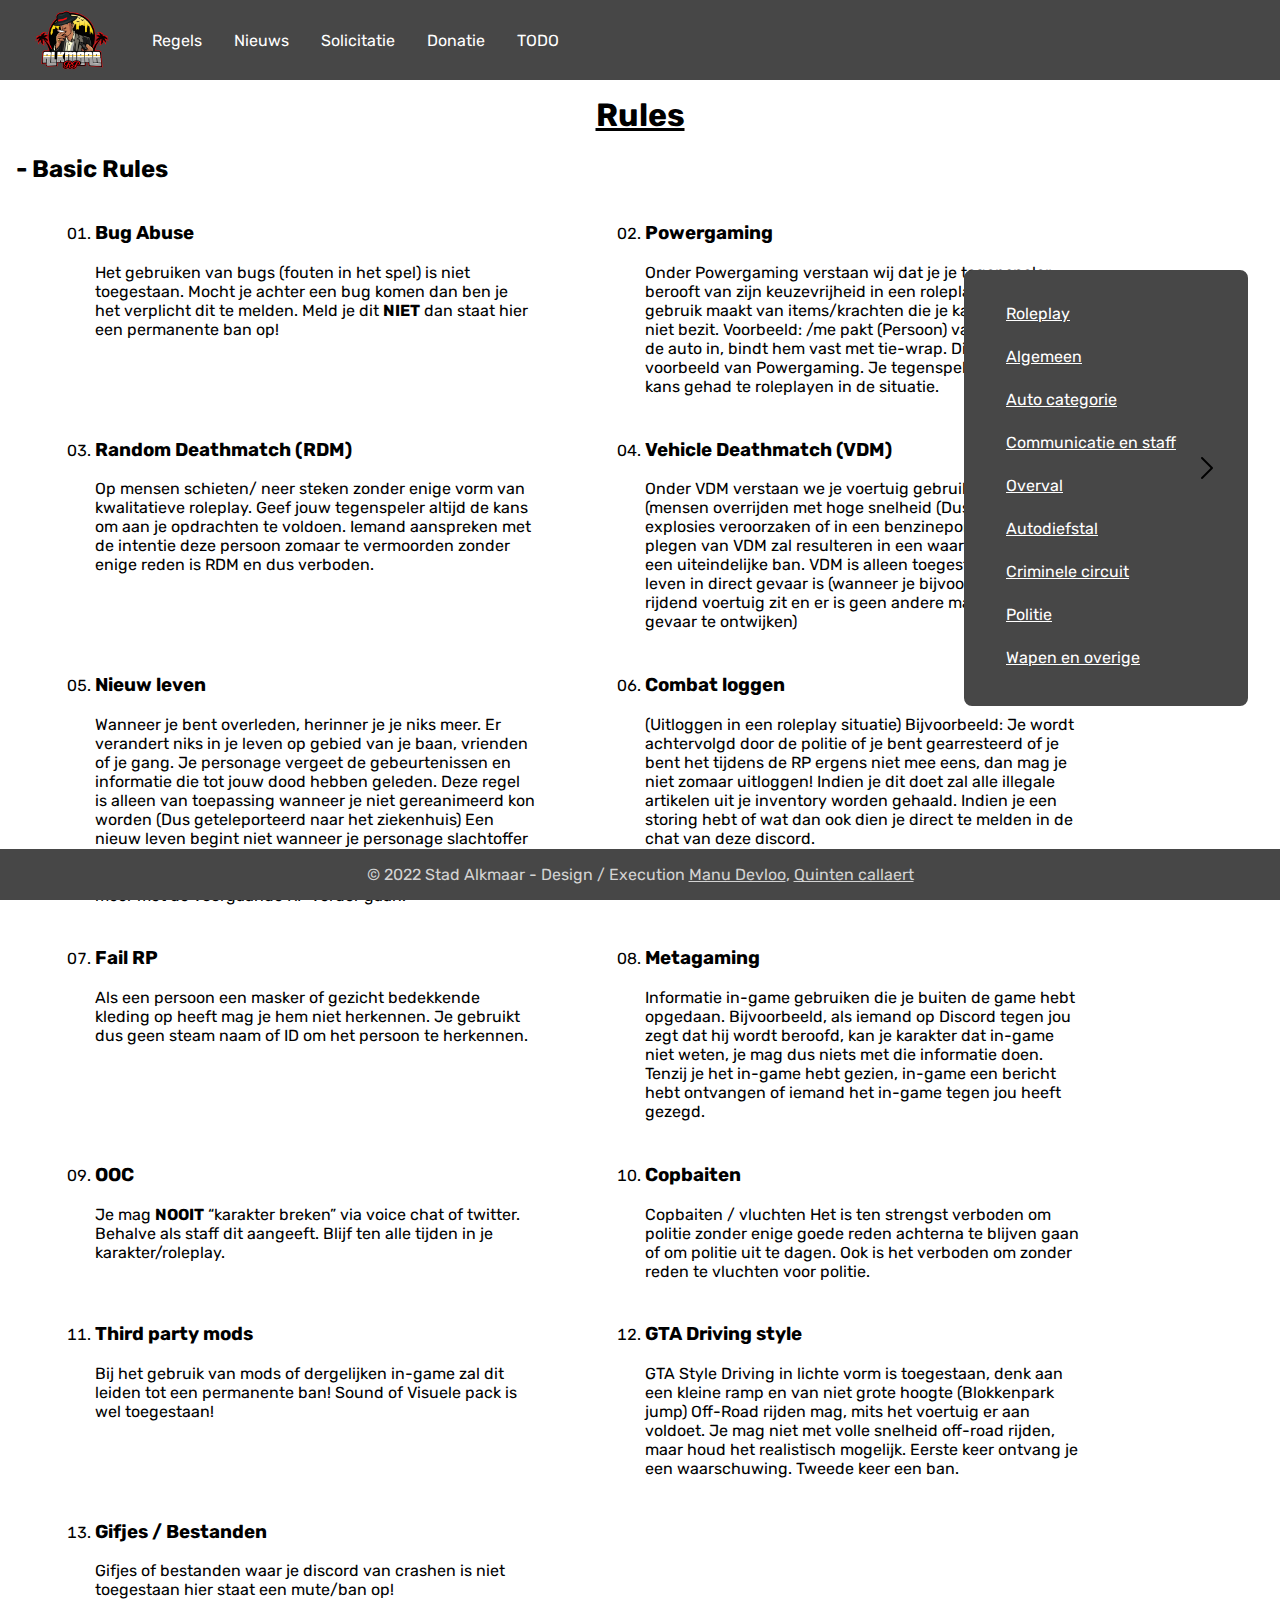
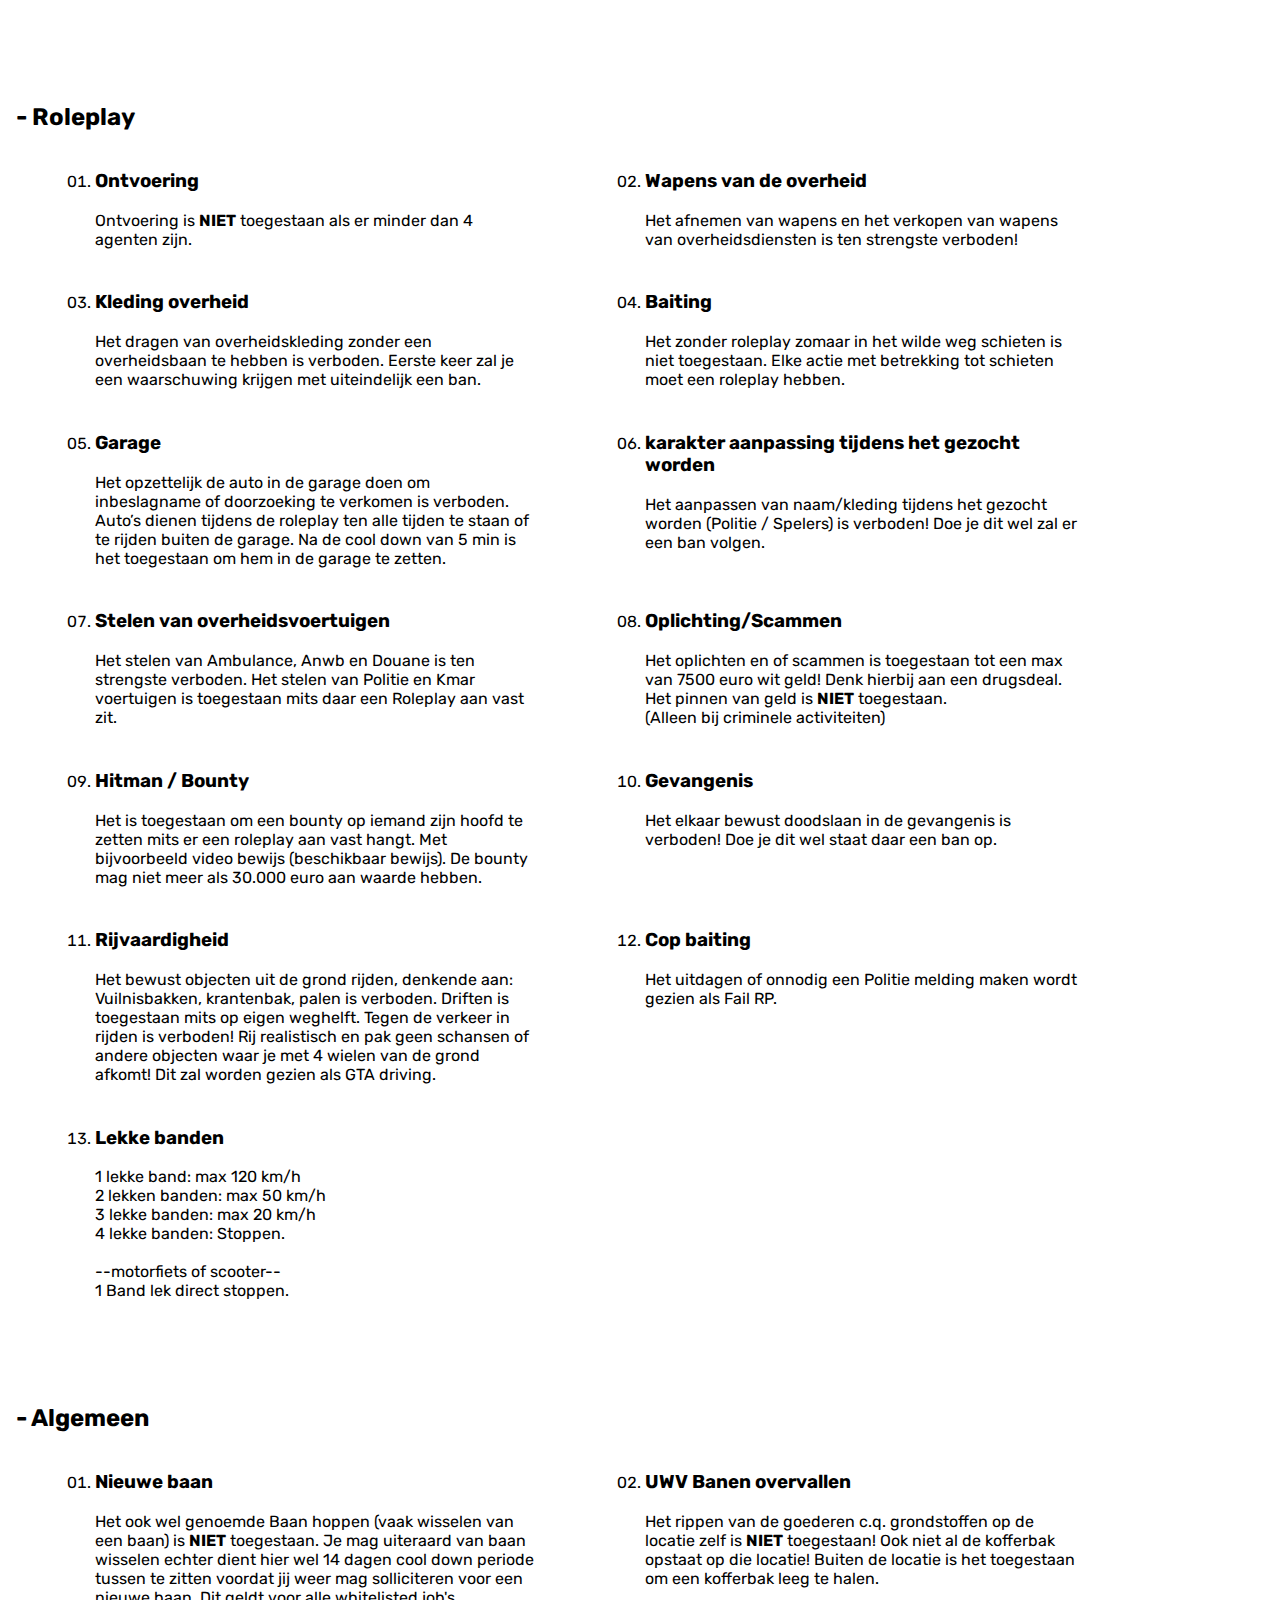
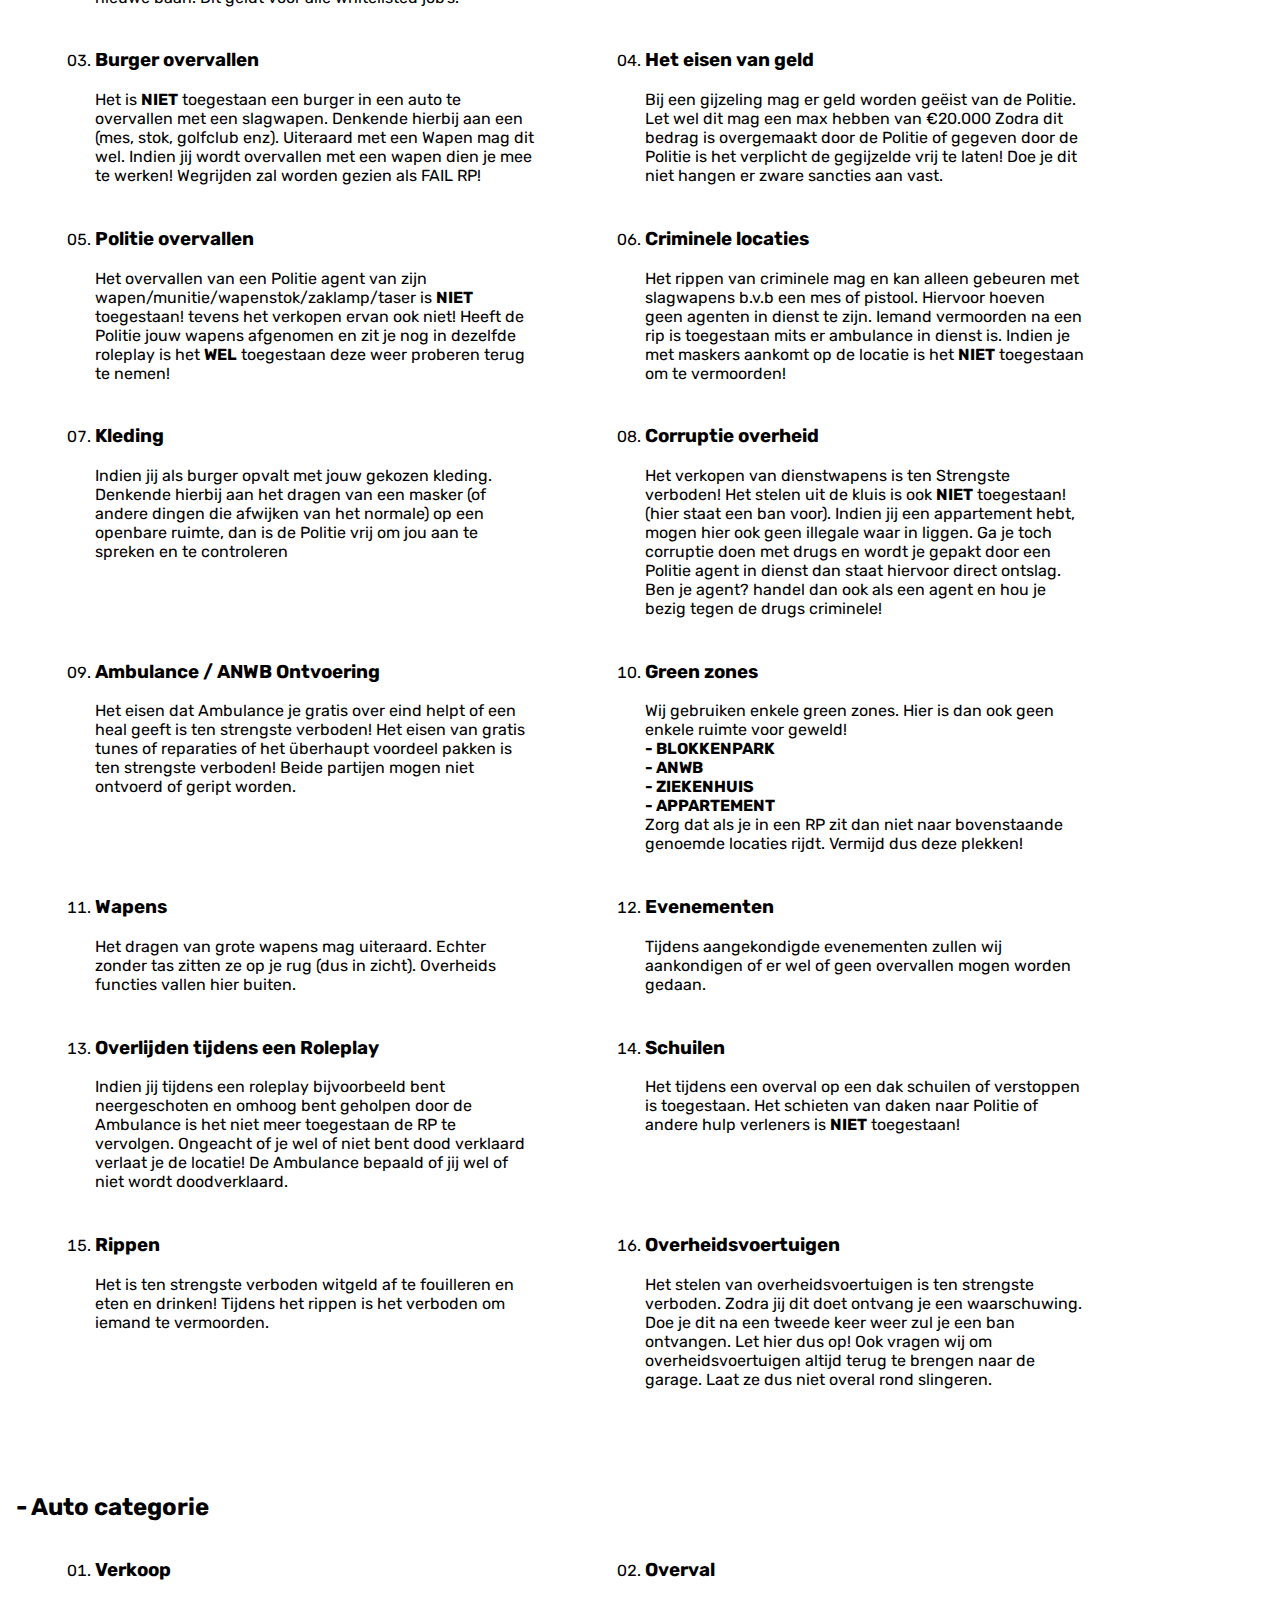
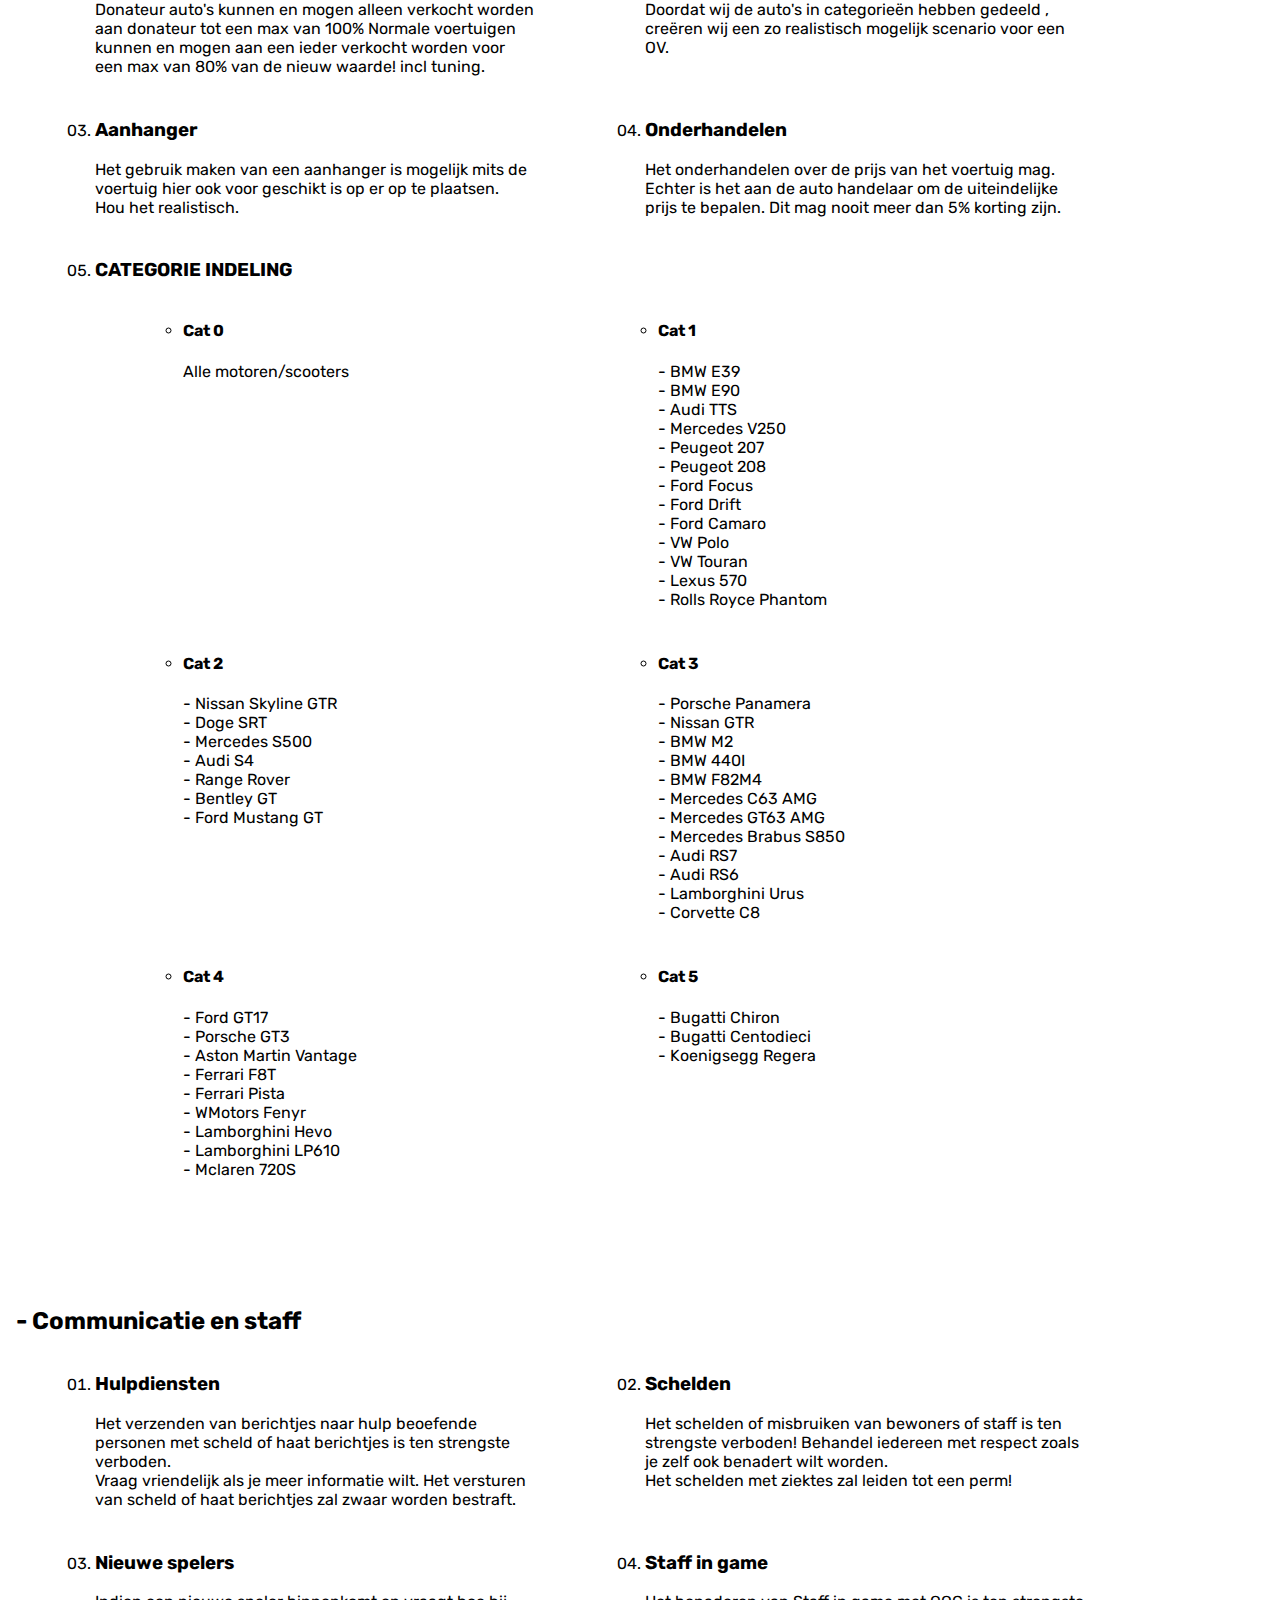
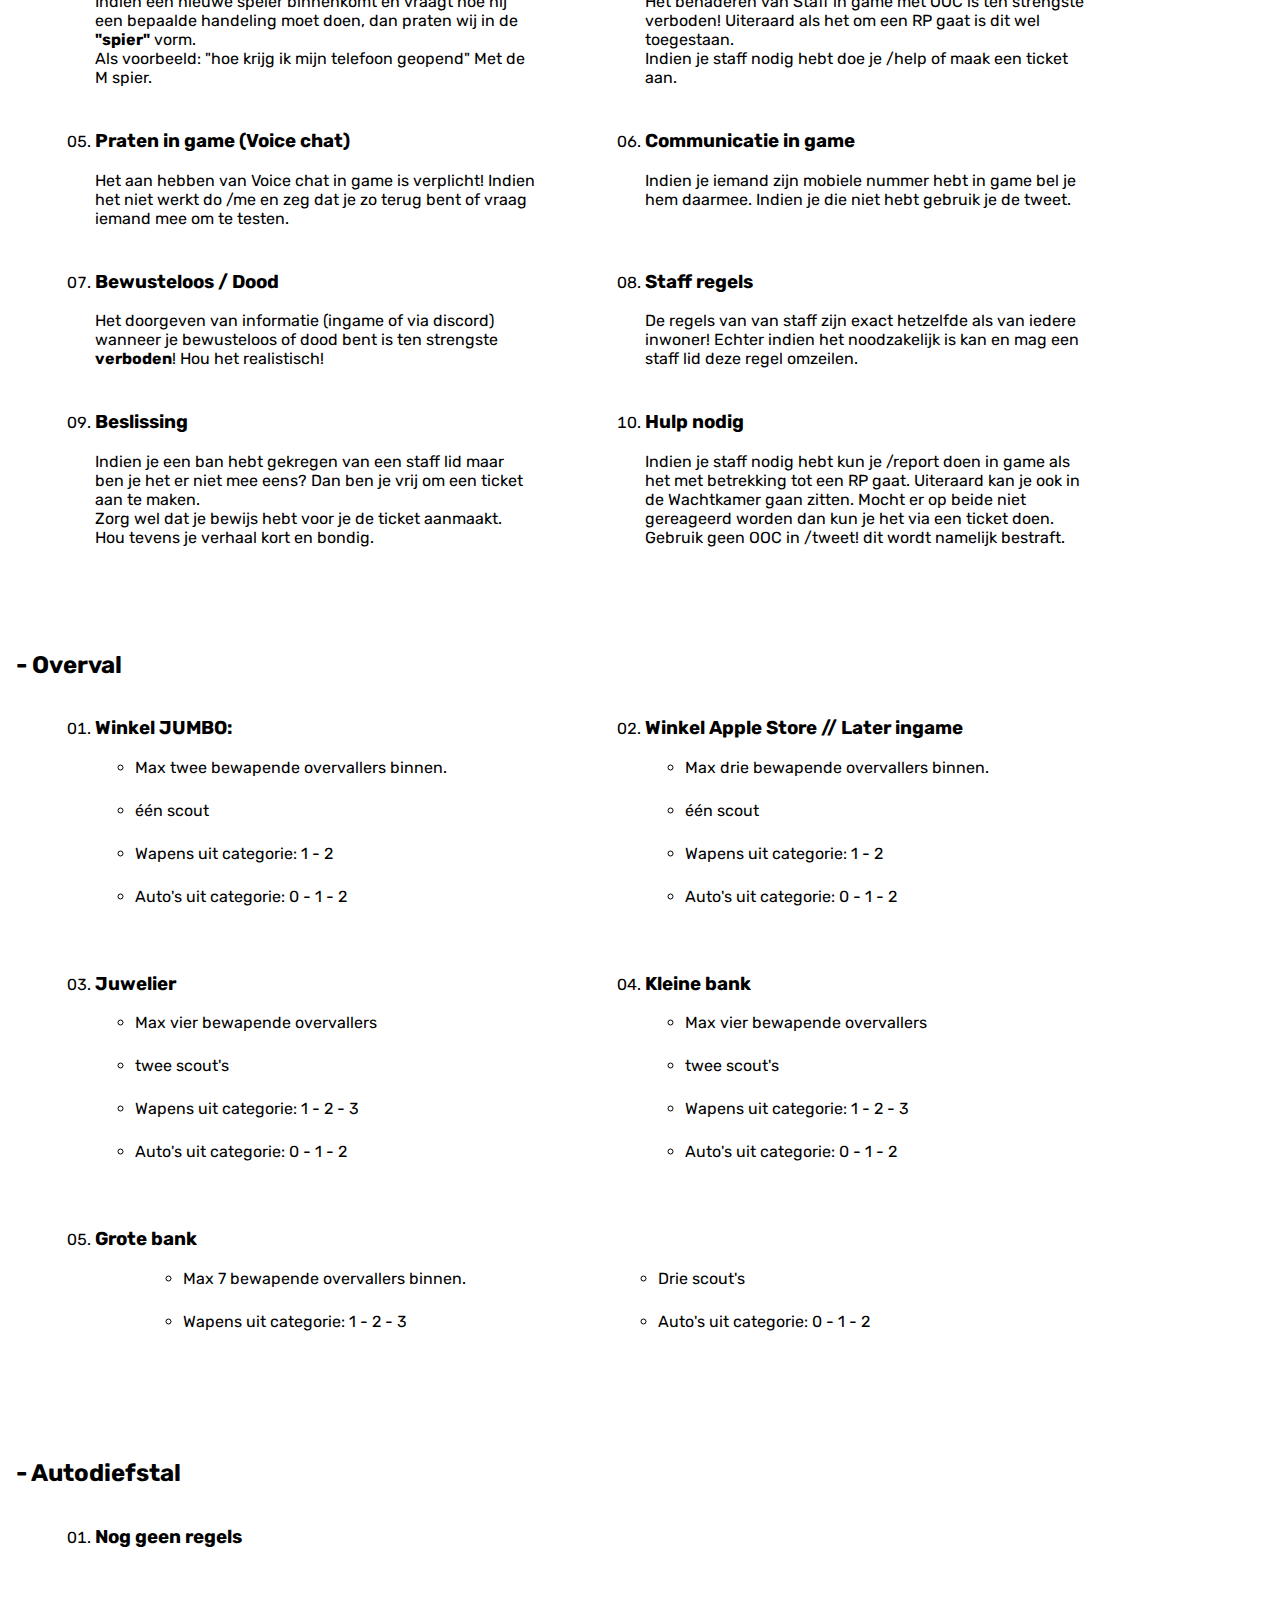
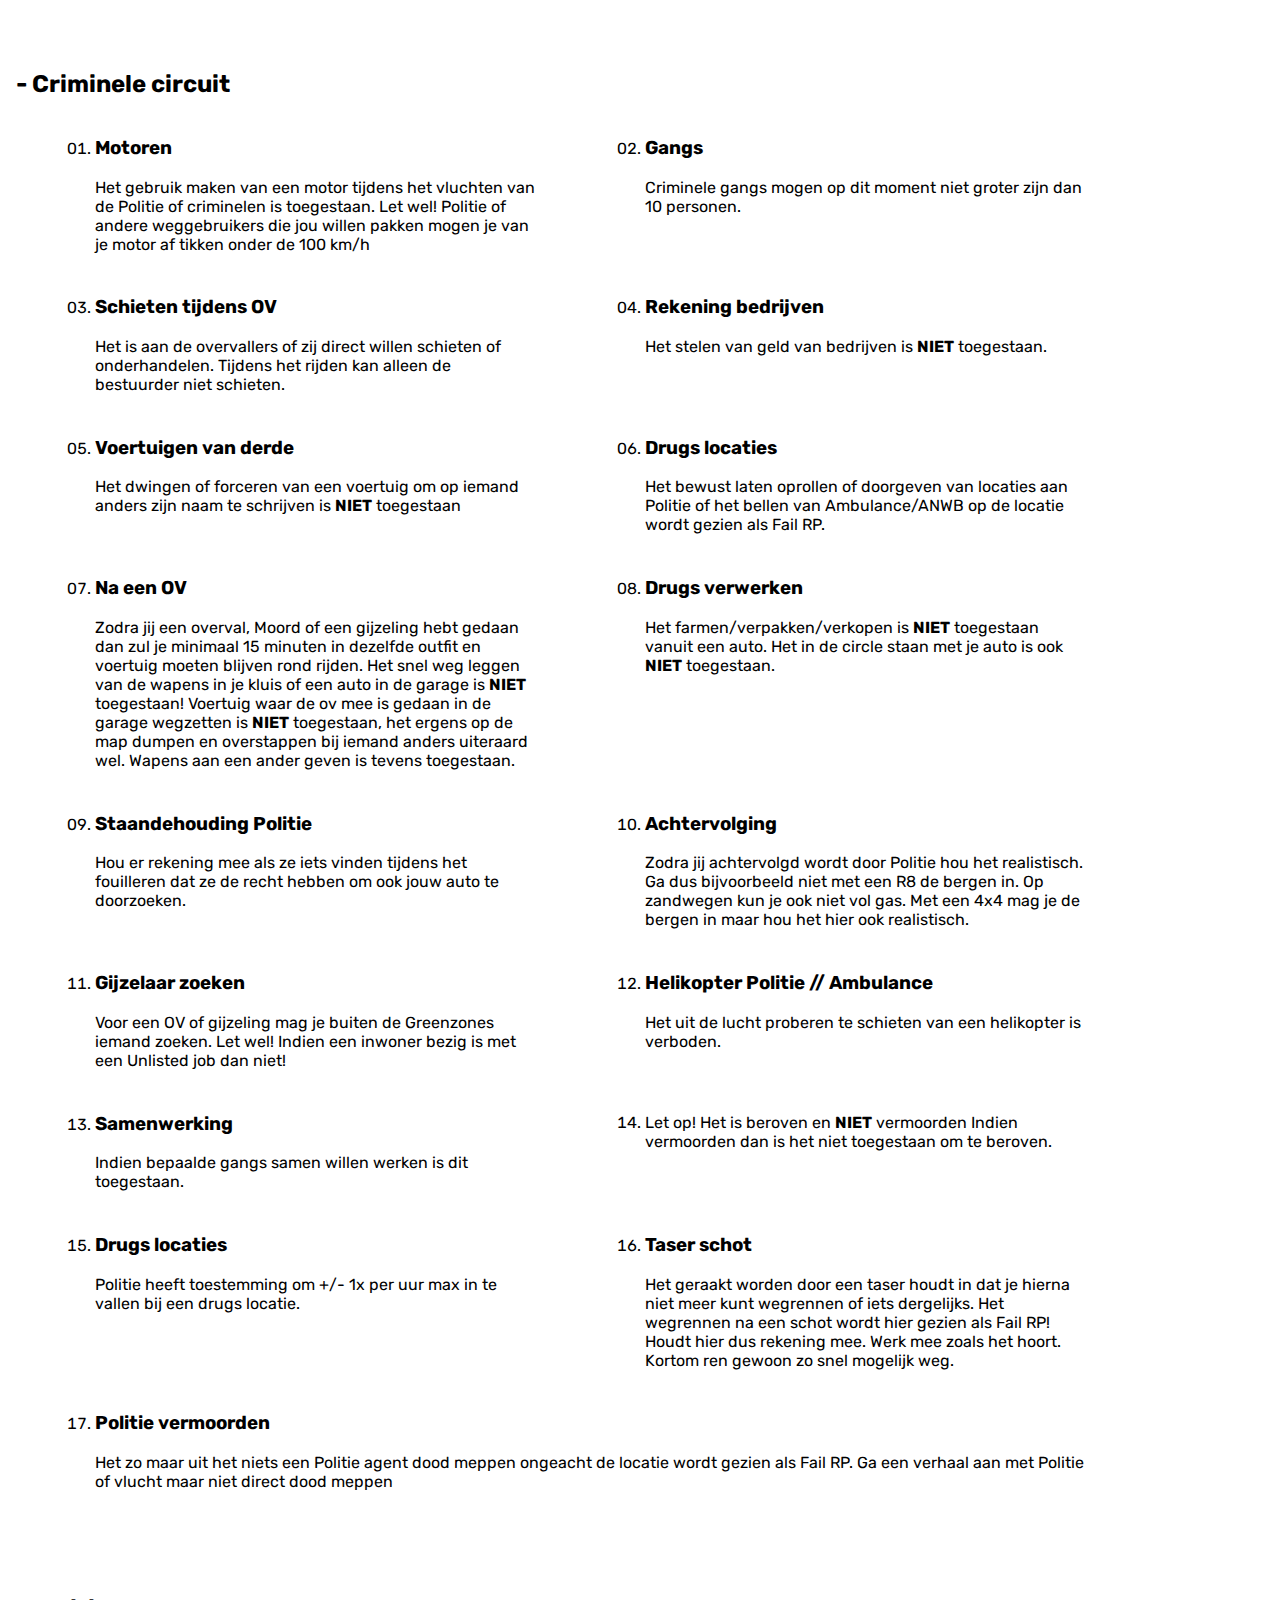
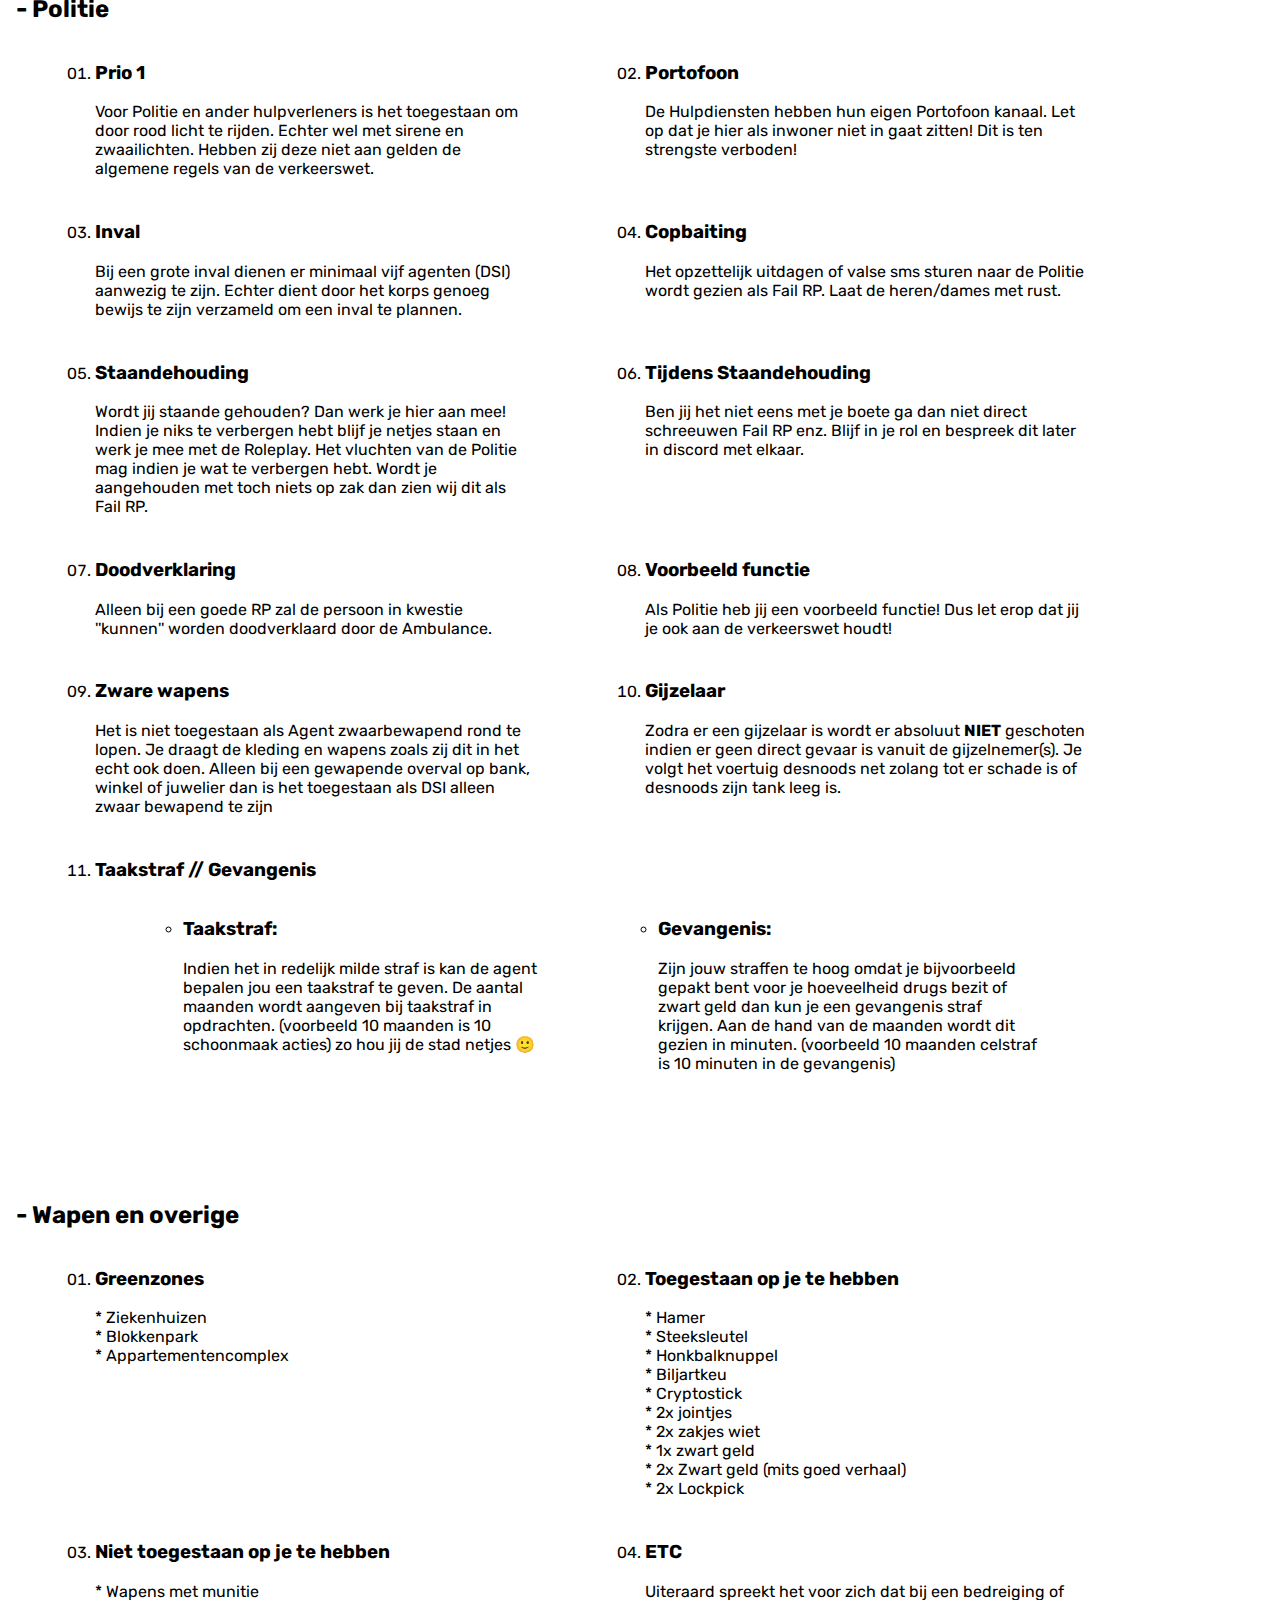
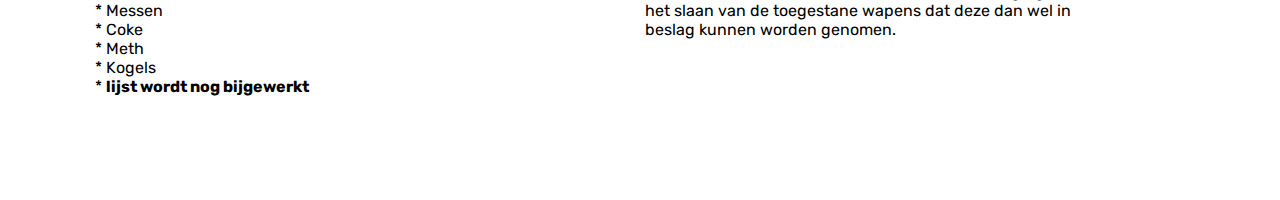
<file: Other-Pages/Basic-Rules/Basic-Rules.html>
<!DOCTYPE html>
<html lang="nl">

<head>
    <meta charset="UTF-8">
    <meta http-equiv="X-UA-Compatible" content="IE=edge">
    <meta name="viewport" content="width=device-width, initial-scale=1.0">

    <script src="https://code.jquery.com/jquery-1.10.2.js"></script>
    <link rel="stylesheet" href="style/Basic-Rules.css">
    <link rel="stylesheet" href="/navbar/css/navbar.css">

    <title>Regels</title>
</head>

<body>
    <header>
        <div id="nav-placeholder"></div>
    </header>

    <main>
        <H1 style="margin-top: 6rem; text-align: center;text-decoration: underline;">Rules</H1>
        <h2>- Basic Rules</h2>
        <ul class="Rules">
            <li>
                <h3>Bug Abuse</h3>
                Het gebruiken van bugs (fouten in het spel) is niet toegestaan. Mocht je achter een bug komen dan ben je
                het verplicht dit te melden.
                Meld je dit <strong>NIET</strong> dan staat hier een permanente ban op!
            </li>
            <li>
                <h3>Powergaming</h3>
                Onder Powergaming verstaan wij dat je je tegenspeler berooft van zijn keuzevrijheid in een roleplay
                situatie of gebruik maakt van items/krachten die je karakter officieel niet bezit. Voorbeeld: /me pakt
                (Persoon) vast, sleept hem de auto in, bindt hem vast met tie-wrap. Dit is een klassiek voorbeeld van
                Powergaming. Je tegenspeler heeft geen kans gehad te roleplayen in de situatie.
            </li>
            <li>
                <h3> Random Deathmatch (RDM)</h3>
                Op mensen schieten/ neer steken zonder enige vorm van kwalitatieve roleplay. Geef jouw tegenspeler
                altijd de kans om aan je opdrachten te voldoen. Iemand aanspreken met de intentie deze persoon zomaar te
                vermoorden zonder enige reden is RDM en dus verboden.
            </li>
            <li>
                <h3>Vehicle Deathmatch (VDM)</h3>
                Onder VDM verstaan we je voertuig gebruiken als wapen (mensen overrijden met hoge snelheid (Dus 50 Km/h
                plus), explosies veroorzaken of in een benzinepomp rijden). Het plegen van VDM zal resulteren in een
                waarschuwing en een uiteindelijke ban. VDM is alleen toegestaan wanneer je leven in direct gevaar is
                (wanneer je bijvoorbeeld in een rijdend voertuig zit en er is geen andere manier om het gevaar te
                ontwijken)
            </li>
            <li>
                <h3>Nieuw leven</h3>
                Wanneer je bent overleden, herinner je je niks meer. Er verandert niks in je leven op gebied van je
                baan, vrienden of je gang. Je personage vergeet de gebeurtenissen en informatie die tot jouw dood hebben
                geleden. Deze regel is alleen van toepassing wanneer je niet gereanimeerd kon worden (Dus geteleporteerd
                naar het ziekenhuis) Een nieuw leven begint niet wanneer je personage slachtoffer is van VDM, RDM of
                wanneer je bent geholpen door een ambulance. Wanneer je bent overleden mag je ook niet meer met de
                voorgaande RP verder gaan!
            </li>
            <li>
                <h3>Combat loggen</h3>
                (Uitloggen in een roleplay situatie) Bijvoorbeeld: Je wordt achtervolgd door de politie of je bent
                gearresteerd of je bent het tijdens de RP ergens niet mee eens, dan mag je niet zomaar uitloggen! Indien
                je dit doet zal alle illegale artikelen uit je inventory worden gehaald. Indien je een storing hebt of
                wat dan ook dien je direct te melden in de chat van deze discord.
            </li>
            <li>
                <h3>Fail RP</h3>
                Als een persoon een masker of gezicht bedekkende kleding op heeft mag je hem niet herkennen. Je gebruikt
                dus geen steam naam of ID om het persoon te herkennen.
            </li>
            <li>
                <h3>Metagaming</h3>
                Informatie in-game gebruiken die je buiten de game hebt opgedaan. Bijvoorbeeld, als iemand op Discord
                tegen jou zegt dat hij wordt beroofd, kan je karakter dat in-game niet weten, je mag dus niets met die
                informatie doen. Tenzij je het in-game hebt gezien, in-game een bericht hebt ontvangen of iemand het
                in-game tegen jou heeft gezegd.
            </li>
            <li>
                <h3>OOC</h3>
                Je mag <strong>NOOIT</strong> “karakter breken” via voice chat of twitter. Behalve als staff dit
                aangeeft. Blijf ten alle
                tijden in je karakter/roleplay.
            </li>
            <li>
                <h3>Copbaiten</h3>
                Copbaiten / vluchten Het is ten strengst verboden om politie zonder enige goede reden achterna te
                blijven gaan of om politie uit te dagen. Ook is het verboden om zonder reden te vluchten voor politie.
            </li>
            <li>
                <h3>Third party mods</h3>
                Bij het gebruik van mods of dergelijken in-game zal dit leiden tot een permanente ban! Sound of Visuele
                pack is wel toegestaan!
            </li>
            <li>
                <h3>GTA Driving style</h3>
                GTA Style Driving in lichte vorm is toegestaan, denk aan een kleine ramp en van niet grote hoogte
                (Blokkenpark jump)
                Off-Road rijden mag, mits het voertuig er aan voldoet. Je mag niet met volle snelheid off-road rijden,
                maar houd het realistisch mogelijk. Eerste keer ontvang je een waarschuwing. Tweede keer een ban.
            </li>
            <li>
                <h3>Gifjes / Bestanden</h3>
                Gifjes of bestanden waar je discord van crashen is niet toegestaan hier staat een mute/ban op!
            </li>
        </ul>

        <h2 id="Roleplay">- Roleplay</h2>

        <ul class="Rules">
            <li>
                <h3>Ontvoering</h3>
                Ontvoering is <strong>NIET</strong> toegestaan als er minder dan 4 agenten zijn.
            </li>
            <li>
                <h3>Wapens van de overheid</h3>
                Het afnemen van wapens en het verkopen van wapens van overheidsdiensten is ten strengste verboden!
            </li>
            <li>
                <h3>Kleding overheid</h3>
                Het dragen van overheidskleding zonder een overheidsbaan te hebben is verboden. Eerste keer zal je een
                waarschuwing krijgen met uiteindelijk een ban.
            </li>
            <li>
                <h3>Baiting</h3>
                Het zonder roleplay zomaar in het wilde weg schieten is niet toegestaan. Elke actie met betrekking tot
                schieten moet een roleplay hebben.
            </li>
            <li>
                <h3>Garage</h3>
                Het opzettelijk de auto in de garage doen om inbeslagname of doorzoeking te verkomen is verboden.
                Auto’s dienen tijdens de roleplay ten alle tijden te staan of te rijden buiten de garage. Na de cool
                down van 5 min is het toegestaan om hem in de garage te zetten.
            </li>
            <li>
                <h3>karakter aanpassing tijdens het gezocht worden</h3>
                Het aanpassen van naam/kleding tijdens het gezocht worden (Politie / Spelers) is verboden! Doe je dit
                wel zal er een ban volgen.
            </li>
            <li>
                <h3>Stelen van overheidsvoertuigen</h3>
                Het stelen van Ambulance, Anwb en Douane is ten strengste verboden. Het stelen van Politie en Kmar
                voertuigen is toegestaan mits daar een Roleplay aan vast zit.
            </li>
            <li>
                <h3>Oplichting/Scammen</h3>
                Het oplichten en of scammen is toegestaan tot een max van 7500 euro wit geld! Denk hierbij aan een
                drugsdeal. Het pinnen van geld is <strong>NIET</strong> toegestaan.
                <br>
                (Alleen bij criminele activiteiten)
            </li>
            <li>
                <h3>Hitman / Bounty</h3>
                Het is toegestaan om een bounty op iemand zijn hoofd te zetten mits er een roleplay aan vast hangt. Met
                bijvoorbeeld video bewijs (beschikbaar bewijs).
                De bounty mag niet meer als 30.000 euro aan waarde hebben.
            </li>
            <li>
                <h3>Gevangenis</h3>
                Het elkaar bewust doodslaan in de gevangenis is verboden! Doe je dit wel staat daar een ban op.
            </li>
            <li>
                <h3>Rijvaardigheid</h3>
                Het bewust objecten uit de grond rijden, denkende aan:
                Vuilnisbakken, krantenbak, palen is verboden.
                Driften is toegestaan mits op eigen weghelft.
                Tegen de verkeer in rijden is verboden! Rij realistisch en pak geen schansen of andere objecten waar je
                met 4 wielen van de grond afkomt! Dit zal worden gezien als GTA driving.
            </li>
            <li>
                <h3>Cop baiting</h3>
                Het uitdagen of onnodig een Politie melding maken wordt gezien als Fail RP.
            </li>
            <li>
                <h3>Lekke banden</h3>
                1 lekke band: max 120 km/h
                <br>
                2 lekken banden: max 50 km/h
                <br>
                3 lekke banden: max 20 km/h
                <br>
                4 lekke banden: Stoppen.
                <br>
                <br>
                --motorfiets of scooter--
                <br>
                1 Band lek direct stoppen.

            </li>
        </ul>

        <h2 id="Algemeen">- Algemeen</h2>

        <ul class="Rules">
            <li>
                <h3>Nieuwe baan</h3>
                Het ook wel genoemde Baan hoppen (vaak wisselen van een baan) is <strong>NIET</strong> toegestaan. Je
                mag uiteraard van
                baan wisselen echter dient hier wel 14 dagen cool down periode tussen te zitten voordat jij weer mag
                solliciteren voor een nieuwe baan.
                Dit geldt voor alle whitelisted job's.
            </li>
            <li>
                <h3>UWV Banen overvallen</h3>
                Het rippen van de goederen c.q. grondstoffen op de locatie zelf is <strong>NIET</strong> toegestaan! Ook
                niet al de
                kofferbak opstaat op die locatie!
                Buiten de locatie is het toegestaan om een kofferbak leeg te halen.
            </li>
            <li>
                <h3>Burger overvallen</h3>
                Het is <strong>NIET</strong> toegestaan een burger in een auto te overvallen met een slagwapen. Denkende
                hierbij aan een
                (mes, stok, golfclub enz). Uiteraard met een Wapen mag dit wel.
                Indien jij wordt overvallen met een wapen dien je mee te werken! Wegrijden zal worden gezien als FAIL
                RP!
            </li>
            <li>
                <h3>Het eisen van geld</h3>
                Bij een gijzeling mag er geld worden geëist van de Politie. Let wel dit mag een max hebben van €20.000
                Zodra dit bedrag is overgemaakt door de Politie of gegeven door de Politie is het verplicht de
                gegijzelde vrij te laten! Doe je dit niet hangen er zware sancties aan vast.
            </li>
            <li>
                <h3>Politie overvallen</h3>
                Het overvallen van een Politie agent van zijn wapen/munitie/wapenstok/zaklamp/taser is
                <strong>NIET</strong> toegestaan!
                tevens het verkopen ervan ook niet!
                Heeft de Politie jouw wapens afgenomen en zit je nog in dezelfde roleplay is het <strong>WEL</strong>
                toegestaan deze
                weer proberen terug te nemen!
            </li>
            <li>
                <h3>Criminele locaties</h3>
                Het rippen van criminele mag en kan alleen gebeuren met slagwapens b.v.b een mes of pistool.
                Hiervoor hoeven geen agenten in dienst te zijn. Iemand vermoorden na een rip is toegestaan mits er
                ambulance in dienst is.
                Indien je met maskers aankomt op de locatie is het <strong>NIET</strong> toegestaan om te vermoorden!

            </li>
            <li>
                <h3>Kleding</h3>
                Indien jij als burger opvalt met jouw gekozen kleding. Denkende hierbij aan het dragen van een masker
                (of andere dingen die afwijken van het normale) op een openbare ruimte, dan is de Politie vrij om jou
                aan te spreken en te controleren
            </li>
            <li>
                <h3>Corruptie overheid</h3>
                Het verkopen van dienstwapens is ten Strengste verboden! Het stelen uit de kluis is ook
                <strong>NIET</strong> toegestaan!
                (hier staat een ban voor).
                Indien jij een appartement hebt, mogen hier ook geen illegale waar in liggen. Ga je toch corruptie doen
                met drugs en wordt je gepakt door een Politie agent in dienst dan staat hiervoor direct ontslag. Ben je
                agent? handel dan ook als een agent en hou je bezig tegen de drugs criminele!
            </li>
            <li>
                <h3>Ambulance / ANWB Ontvoering</h3>
                Het eisen dat Ambulance je gratis over eind helpt of een heal geeft is ten strengste verboden!
                Het eisen van gratis tunes of reparaties of het überhaupt voordeel pakken is ten strengste verboden!
                Beide partijen mogen niet ontvoerd of geript worden.
            </li>
            <li>
                <h3>Green zones</h3>
                Wij gebruiken enkele green zones. Hier is dan ook geen enkele ruimte voor geweld!
                <br>
                <strong>- BLOKKENPARK</strong>
                <br>
                <strong>- ANWB</strong>
                <br>
                <strong>- ZIEKENHUIS</strong>
                <br>
                <strong>- APPARTEMENT</strong>
                <br>
                Zorg dat als je in een RP zit dan niet naar bovenstaande genoemde locaties rijdt. Vermijd dus deze
                plekken!
            </li>
            <li>
                <h3>Wapens</h3>
                Het dragen van grote wapens mag uiteraard. Echter zonder tas zitten ze op je rug (dus in zicht).
                Overheids functies vallen hier buiten.
            </li>
            <li>
                <h3>Evenementen</h3>
                Tijdens aangekondigde evenementen zullen wij aankondigen of er wel of geen overvallen mogen worden
                gedaan.
            </li>
            <li>
                <h3>Overlijden tijdens een Roleplay</h3>
                Indien jij tijdens een roleplay bijvoorbeeld bent neergeschoten en omhoog bent geholpen door de
                Ambulance is het niet meer toegestaan de RP te vervolgen.
                Ongeacht of je wel of niet bent dood verklaard verlaat je de locatie! De Ambulance bepaald of jij wel of
                niet wordt doodverklaard.
            </li>
            <li>
                <h3>Schuilen</h3>
                Het tijdens een overval op een dak schuilen of verstoppen is toegestaan. Het schieten van daken naar
                Politie of andere hulp verleners is <strong>NIET</strong> toegestaan!
            </li>
            <li>
                <h3>Rippen</h3>
                Het is ten strengste verboden witgeld af te fouilleren en eten en drinken!
                Tijdens het rippen is het verboden om iemand te vermoorden.
            </li>
            <li>
                <h3>Overheidsvoertuigen</h3>
                Het stelen van overheidsvoertuigen is ten strengste verboden. Zodra jij dit doet ontvang je een
                waarschuwing. Doe je dit na een tweede keer weer zul je een ban ontvangen. Let hier dus op! Ook vragen
                wij om overheidsvoertuigen altijd terug te brengen naar de garage. Laat ze dus niet overal rond
                slingeren.
            </li>
        </ul>

        <h2 id="Auto">- Auto categorie</h2>

        <ul class="Rules">
            <li>
                <h3>Verkoop</h3>
                Donateur auto's kunnen en mogen alleen verkocht worden aan donateur tot een max van 100%
                Normale voertuigen kunnen en mogen aan een ieder verkocht worden voor een max van 80% van de nieuw
                waarde! incl tuning.
            </li>
            <li>
                <h3>Overval</h3>
                Doordat wij de auto's in categorieën hebben gedeeld , creëren wij een zo realistisch mogelijk scenario
                voor een OV.
            </li>
            <li>
                <h3>Aanhanger</h3>
                Het gebruik maken van een aanhanger is mogelijk mits de voertuig hier ook voor geschikt is op er op te
                plaatsen.
                <br>
                Hou het realistisch.
            </li>
            <li>
                <h3>Onderhandelen</h3>
                Het onderhandelen over de prijs van het voertuig mag. Echter is het aan de auto handelaar om de
                uiteindelijke prijs te bepalen. Dit mag nooit meer dan 5% korting zijn.
            </li>
            <li class="Span">
                <h3>CATEGORIE INDELING</h3>

                <ul class="autoCat">
                    <li>
                        <h4>Cat 0</h4>

                        Alle motoren/scooters
                    </li>
                    <li>
                        <h4>Cat 1</h4>

                        - BMW E39
                        <br>
                        - BMW E90
                        <br>
                        - Audi TTS
                        <br>
                        - Mercedes V250
                        <br>
                        - Peugeot 207
                        <br>
                        - Peugeot 208
                        <br>
                        - Ford Focus
                        <br>
                        - Ford Drift
                        <br>
                        - Ford Camaro
                        <br>
                        - VW Polo
                        <br>
                        - VW Touran
                        <br>
                        - Lexus 570
                        <br>
                        - Rolls Royce Phantom
                    </li>
                    <li>
                        <h4>Cat 2</h4>

                        - Nissan Skyline GTR
                        <br>
                        - Doge SRT
                        <br>
                        - Mercedes S500
                        <br>
                        - Audi S4
                        <br>
                        - Range Rover
                        <br>
                        - Bentley GT
                        <br>
                        - Ford Mustang GT
                    </li>
                    <li>
                        <h4>Cat 3</h4>

                        - Porsche Panamera
                        <br>
                        - Nissan GTR
                        <br>
                        - BMW M2
                        <br>
                        - BMW 440I
                        <br>
                        - BMW F82M4
                        <br>
                        - Mercedes C63 AMG
                        <br>
                        - Mercedes GT63 AMG
                        <br>
                        - Mercedes Brabus S850
                        <br>
                        - Audi RS7
                        <br>
                        - Audi RS6
                        <br>
                        - Lamborghini Urus
                        <br>
                        - Corvette C8
                    </li>
                    <li>
                        <h4>Cat 4</h4>

                        - Ford GT17
                        <br>
                        - Porsche GT3
                        <br>
                        - Aston Martin Vantage
                        <br>
                        - Ferrari F8T
                        <br>
                        - Ferrari Pista
                        <br>
                        - WMotors Fenyr
                        <br>
                        - Lamborghini Hevo
                        <br>
                        - Lamborghini LP610
                        <br>
                        - Mclaren 720S
                    </li>
                    <li>
                        <h4>Cat 5</h4>

                        - Bugatti Chiron
                        <br>
                        - Bugatti Centodieci
                        <br>
                        - Koenigsegg Regera
                    </li>
                </ul>
            </li>
        </ul>

        <h2 id="Communicatie">- Communicatie en staff</h2>

        <ul class="Rules">
            <li>
                <h3>Hulpdiensten</h3>
                Het verzenden van berichtjes naar hulp beoefende personen met scheld of haat berichtjes is ten strengste
                verboden.
                <br>
                Vraag vriendelijk als je meer informatie wilt. Het versturen van scheld of haat berichtjes zal zwaar
                worden bestraft.
            </li>
            <li>
                <h3>Schelden</h3>
                Het schelden of misbruiken van bewoners of staff is ten strengste verboden! Behandel iedereen met
                respect zoals je zelf ook benadert wilt worden.
                <br>
                Het schelden met ziektes zal leiden tot een perm!
            </li>
            <li>
                <h3>Nieuwe spelers</h3>
                Indien een nieuwe speler binnenkomt en vraagt hoe hij een bepaalde handeling moet doen, dan praten wij
                in de <strong>"spier"</strong> vorm.
                <br>
                Als voorbeeld: "hoe krijg ik mijn telefoon geopend" Met de M spier.
            </li>
            <li>
                <h3>Staff in game</h3>
                Het benaderen van Staff in game met OOC is ten strengste verboden! Uiteraard als het om een RP gaat is
                dit wel toegestaan.
                <br>
                Indien je staff nodig hebt doe je /help of maak een ticket aan.
            </li>
            <li>
                <h3>Praten in game (Voice chat) </h3>
                Het aan hebben van Voice chat in game is verplicht! Indien het niet werkt do /me en zeg dat je zo terug
                bent of vraag iemand mee om te testen.
            </li>
            <li>
                <h3>Communicatie in game</h3>
                Indien je iemand zijn mobiele nummer hebt in game bel je hem daarmee. Indien je die niet hebt gebruik je
                de tweet.
            </li>
            <li>
                <h3>Bewusteloos / Dood </h3>
                Het doorgeven van informatie (ingame of via discord) wanneer je bewusteloos of dood bent is ten
                strengste <strong>verboden</strong>!
                Hou het realistisch!
            </li>
            <li>
                <h3>Staff regels</h3>
                De regels van van staff zijn exact hetzelfde als van iedere inwoner! Echter indien het noodzakelijk is
                kan en mag een staff lid deze regel omzeilen.
            </li>
            <li>
                <h3>Beslissing</h3>
                Indien je een ban hebt gekregen van een staff lid maar ben je het er niet mee eens? Dan ben je vrij om
                een ticket aan te maken.
                <br>
                Zorg wel dat je bewijs hebt voor je de ticket aanmaakt. Hou tevens je verhaal kort en bondig.
            </li>
            <li>
                <h3>Hulp nodig</h3>
                Indien je staff nodig hebt kun je /report doen in game als het met betrekking tot een RP gaat. Uiteraard
                kan je ook in de Wachtkamer gaan zitten.
                Mocht er op beide niet gereageerd worden dan kun je het via een ticket doen. Gebruik geen OOC in /tweet!
                dit wordt namelijk bestraft.
            </li>
        </ul>

        <h2 id="Overval">- Overval</h2>

        <ul class="Rules">
            <li>
                <h3>Winkel JUMBO:</h3>

                <ul>
                    <li>Max twee bewapende overvallers binnen.</li>
                    <li>één scout </li>
                    <li>Wapens uit categorie: 1 - 2</li>
                    <li>Auto's uit categorie: 0 - 1 - 2</li>
                </ul>
            </li>
            <li>
                <h3>Winkel Apple Store // Later ingame</h3>

                <ul>
                    <li>Max drie bewapende overvallers binnen.</li>
                    <li>één scout</li>
                    <li>Wapens uit categorie: 1 - 2</li>
                    <li>Auto's uit categorie: 0 - 1 - 2</li>
                </ul>
            </li>
            <li>
                <h3>Juwelier</h3>

                <ul>
                    <li>Max vier bewapende overvallers</li>
                    <li>twee scout's </li>
                    <li>Wapens uit categorie: 1 - 2 - 3</li>
                    <li>Auto's uit categorie: 0 - 1 - 2 </li>
                </ul>
            </li>
            <li>
                <h3>Kleine bank</h3>

                <ul>
                    <li>Max vier bewapende overvallers</li>
                    <li>twee scout's </li>
                    <li>Wapens uit categorie: 1 - 2 - 3</li>
                    <li>Auto's uit categorie: 0 - 1 - 2</li>
                </ul>
            </li>
            <li class="Span">
                <h3>Grote bank</h3>

                <ul class="overvalSub">
                    <li>Max 7 bewapende overvallers binnen.</li>
                    <li>Drie scout's</li>
                    <li>Wapens uit categorie: 1 - 2 - 3</li>
                    <li>Auto's uit categorie: 0 - 1 - 2 </li>
                </ul>
            </li>
        </ul>

        <h2 id="Autodiefstal">- Autodiefstal</h2>

        <ul class="Rules">
            <li>
                <h3>Nog geen regels</h3>
            </li>
        </ul>

        <h2 id="Crime">- Criminele circuit</h2>

        <ul class="Rules">
            <li>
                <h3>Motoren</h3>
                Het gebruik maken van een motor tijdens het vluchten van de Politie of criminelen is toegestaan. Let
                wel! Politie of andere weggebruikers die jou willen pakken mogen je van je motor af tikken onder de 100
                km/h
            </li>
            <li>
                <h3>Gangs</h3>
                Criminele gangs mogen op dit moment niet groter zijn dan 10 personen.
            </li>
            <li>
                <h3>Schieten tijdens OV</h3>
                Het is aan de overvallers of zij direct willen schieten of onderhandelen. Tijdens het rijden kan alleen
                de bestuurder niet schieten.
            </li>
            <li>
                <h3>Rekening bedrijven</h3>
                Het stelen van geld van bedrijven is <strong>NIET</strong> toegestaan.
            </li>
            <li>
                <h3>Voertuigen van derde</h3>
                Het dwingen of forceren van een voertuig om op iemand anders zijn naam te schrijven is
                <strong>NIET</strong> toegestaan
            </li>
            <li>
                <h3>Drugs locaties</h3>
                Het bewust laten oprollen of doorgeven van locaties aan Politie of het bellen van Ambulance/ANWB op de
                locatie wordt gezien als Fail RP.
            </li>
            <li>
                <h3>Na een OV</h3>
                Zodra jij een overval, Moord of een gijzeling hebt gedaan dan zul je minimaal 15 minuten in dezelfde
                outfit en voertuig moeten blijven rond rijden. Het snel weg leggen van de wapens in je kluis of een auto
                in de garage is <strong>NIET</strong> toegestaan! Voertuig waar de ov mee is gedaan in de garage
                wegzetten is <strong>NIET</strong> toegestaan, het ergens op de map dumpen en overstappen bij iemand
                anders uiteraard wel. Wapens aan een ander geven is tevens toegestaan.
            </li>
            <li>
                <h3>Drugs verwerken</h3>
                Het farmen/verpakken/verkopen is <strong>NIET</strong> toegestaan vanuit een auto. Het in de circle
                staan met je auto is
                ook <strong>NIET</strong> toegestaan.
            </li>
            <li>
                <h3>Staandehouding Politie</h3>
                Hou er rekening mee als ze iets vinden tijdens het fouilleren dat ze de recht hebben om ook jouw auto te
                doorzoeken.
            </li>
            <li>
                <h3>Achtervolging</h3>
                Zodra jij achtervolgd wordt door Politie hou het realistisch.
                Ga dus bijvoorbeeld niet met een R8 de bergen in. Op zandwegen kun je ook niet vol gas.
                Met een 4x4 mag je de bergen in maar hou het hier ook realistisch.
            </li>
            <li>
                <h3>Gijzelaar zoeken</h3>
                Voor een OV of gijzeling mag je buiten de Greenzones iemand zoeken. Let wel! Indien een inwoner bezig is
                met een Unlisted job dan niet!
            </li>
            <li>
                <h3>Helikopter Politie // Ambulance</h3>
                Het uit de lucht proberen te schieten van een helikopter is verboden.
            </li>
            <li>
                <h3>Samenwerking</h3>
                Indien bepaalde gangs samen willen werken is dit toegestaan.
            </li>
            <li>
                <h3></h3>
                Let op! Het is beroven en <strong>NIET</strong> vermoorden
                Indien vermoorden dan is het niet toegestaan om te beroven.
            </li>
            <li>
                <h3>Drugs locaties</h3>
                Politie heeft toestemming om +/- 1x per uur max in te vallen bij een drugs locatie.
            </li>
            <li>
                <h3>Taser schot</h3>
                Het geraakt worden door een taser houdt in dat je hierna niet meer kunt wegrennen of iets dergelijks.
                Het wegrennen na een schot wordt hier gezien als Fail RP! Houdt hier dus rekening mee. Werk mee zoals
                het hoort. Kortom ren gewoon zo snel mogelijk weg.
            </li>
            <li class="Span">
                <h3>Politie vermoorden</h3>
                Het zo maar uit het niets een Politie agent dood meppen ongeacht de locatie wordt gezien als Fail RP. Ga
                een verhaal aan met Politie of vlucht maar niet direct dood meppen
            </li>
        </ul>

        <h2 id="Politie">- Politie</h2>

        <ul class="Rules">
            <li>
                <h3>Prio 1</h3>
                Voor Politie en ander hulpverleners is het toegestaan om door rood licht te rijden.
                Echter wel met sirene en zwaailichten. Hebben zij deze niet aan gelden de algemene regels van de
                verkeerswet.
            </li>
            <li>
                <h3>Portofoon</h3>
                De Hulpdiensten hebben hun eigen Portofoon kanaal.
                Let op dat je hier als inwoner niet in gaat zitten! Dit is ten strengste verboden!
            </li>
            <li>
                <h3>Inval</h3>
                Bij een grote inval dienen er minimaal vijf agenten (DSI) aanwezig te zijn.
                Echter dient door het korps genoeg bewijs te zijn verzameld om een inval te plannen.
            </li>
            <li>
                <h3>Copbaiting</h3>
                Het opzettelijk uitdagen of valse sms sturen naar de Politie wordt gezien als Fail RP.
                Laat de heren/dames met rust.
            </li>
            <li>
                <h3>Staandehouding</h3>
                Wordt jij staande gehouden? Dan werk je hier aan mee! Indien je niks te verbergen hebt blijf je netjes
                staan en werk je mee met de Roleplay. Het vluchten van de Politie mag indien je wat te verbergen hebt.
                Wordt je aangehouden met toch niets op zak dan zien wij dit als Fail RP.
            </li>
            <li>
                <h3>Tijdens Staandehouding</h3>
                Ben jij het niet eens met je boete ga dan niet direct schreeuwen Fail RP enz. Blijf in je rol en
                bespreek dit later in discord met elkaar.
            </li>
            <li>
                <h3>Doodverklaring</h3>
                Alleen bij een goede RP zal de persoon in kwestie ''kunnen'' worden doodverklaard door de Ambulance.
            </li>
            <li>
                <h3>Voorbeeld functie</h3>
                Als Politie heb jij een voorbeeld functie! Dus let erop dat jij je ook aan de verkeerswet houdt!
            </li>
            <li>
                <h3>Zware wapens</h3>
                Het is niet toegestaan als Agent zwaarbewapend rond te lopen. Je draagt de kleding en wapens zoals zij
                dit in het echt ook doen. Alleen bij een gewapende overval op bank, winkel of juwelier dan is het
                toegestaan als DSI alleen zwaar bewapend te zijn
            </li>
            <li>
                <h3>Gijzelaar</h3>
                Zodra er een gijzelaar is wordt er absoluut <strong>NIET</strong> geschoten indien er geen direct gevaar
                is vanuit de
                gijzelnemer(s). Je volgt het voertuig desnoods net zolang tot er schade is of desnoods zijn tank leeg
                is.
            </li>
            <li class="Span">
                <h3>Taakstraf // Gevangenis</h3>

                <ul class="politieSub">
                    <li>
                        <h3>Taakstraf:</h3>
                        Indien het in redelijk milde straf is kan de agent bepalen jou een taakstraf te geven.
                        De aantal maanden wordt aangeven bij taakstraf in opdrachten. (voorbeeld 10 maanden is 10
                        schoonmaak acties) zo hou jij de stad netjes 🙂
                    </li>
                    <li>
                        <h3>Gevangenis:</h3>
                        Zijn jouw straffen te hoog omdat je bijvoorbeeld gepakt bent voor je hoeveelheid drugs bezit of
                        zwart geld dan kun je een gevangenis straf krijgen. Aan de hand van de maanden wordt dit gezien
                        in minuten. (voorbeeld 10 maanden celstraf is 10 minuten in de gevangenis)
                    </li>
                </ul>
            </li>
        </ul>

        <h2 id="WapenETC">- Wapen en overige</h2>

        <ul class="Rules">
            <li>
                <h3>Greenzones</h3>

                * Ziekenhuizen
                <br>
                * Blokkenpark
                <br>
                * Appartementencomplex
            </li>
            <li>
                <h3>Toegestaan op je te hebben</h3>

                * Hamer
                <br>
                * Steeksleutel
                <br>
                * Honkbalknuppel
                <br>
                * Biljartkeu
                <br>
                * Cryptostick
                <br>
                * 2x jointjes
                <br>
                * 2x zakjes wiet
                <br>
                * 1x zwart geld
                <br>
                * 2x Zwart geld (mits goed verhaal)
                <br>
                * 2x Lockpick
            </li>
            <li>
                <h3>Niet toegestaan op je te hebben</h3>

                * Wapens met munitie
                <br>
                * Messen
                <br>
                * Coke
                <br>
                * Meth
                <br>
                * Kogels
                <br>
                * <strong>lijst wordt nog bijgewerkt</strong>
            </li>
            <li>
                <h3>ETC</h3>
                Uiteraard spreekt het voor zich dat bij een bedreiging of het slaan van de toegestane wapens dat deze
                dan wel in beslag kunnen worden genomen.
            </li>
        </ul>

        <label for="open-close" class="Rules-Nav">
            <input type="checkbox" name="open-close" id="open-close">
            <img class="open" alt="open-close" src="/images/arrow.png" />

            <ul class="Rules-Nav-Links">
                <li><a href="#Roleplay">Roleplay</a></li>
                <li><a href="#Algemeen">Algemeen</a></li>
                <li><a href="#Auto">Auto categorie</a></li>
                <li><a href="#Communicatie">Communicatie en staff</a></li>
                <li><a href="#Overval">Overval</a></li>
                <li><a href="#Autodiefstal">Autodiefstal</a></li>
                <li><a href="#Crime">Criminele circuit</a></li>
                <li><a href="#Politie">Politie</a></li>
                <li><a href="#WapenETC">Wapen en overige</a></li>
            </ul>
        </label>
    </main>

    <footer>
        <p>© 2022 Stad Alkmaar - Design / Execution
            <a href="">Manu Devloo</a>, <a href="">Quinten callaert</a>
        </p>
    </footer>


    <script>

        $(function () {
            $("#nav-placeholder").load("/navbar/navbar.html");
        });

    </script>

</body>

</html>
</file>
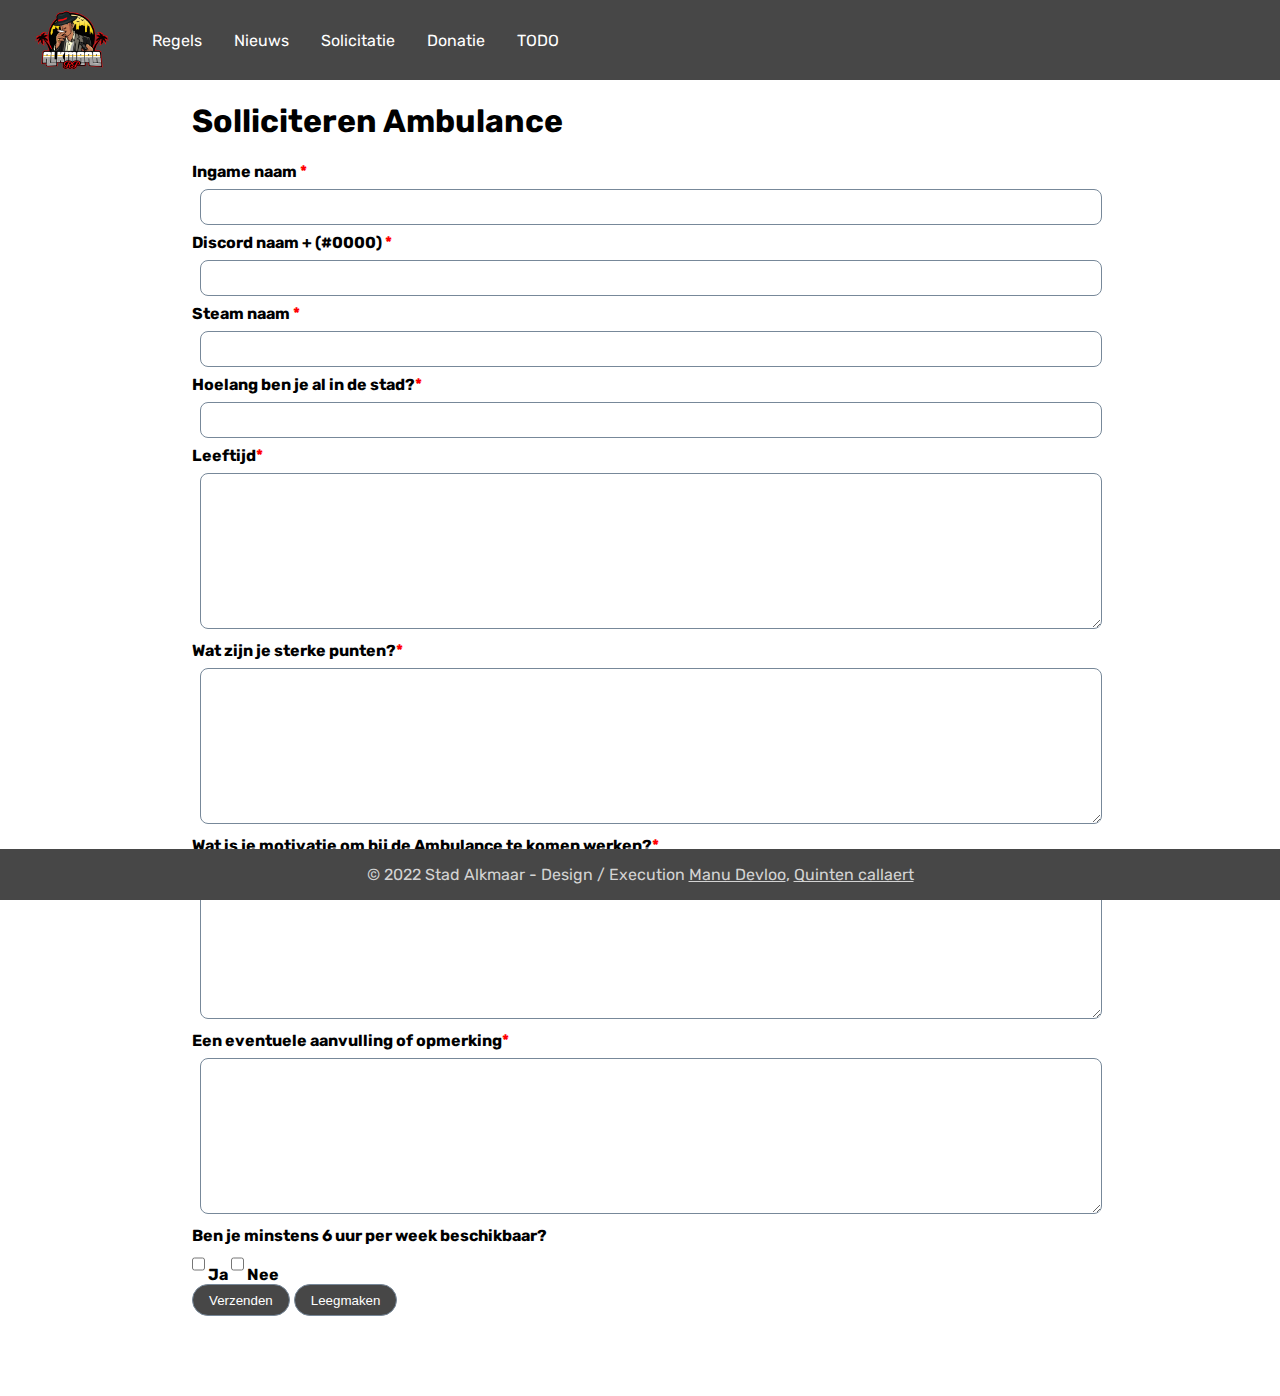
<file: Other-Pages/Solicitaties/ambu/ambu.html>
<!DOCTYPE html>
<html lang="nl">

<head>
    <meta charset="UTF-8">
    <meta http-equiv="X-UA-Compatible" content="IE=edge">
    <meta name="viewport" content="width=device-width, initial-scale=1.0">

    <script src="https://code.jquery.com/jquery-1.10.2.js"></script>
    <script src="ambu.js"></script>
    <link rel="stylesheet" href="/navbar/css/navbar.css">
    <link rel="stylesheet" href="ambu.css">

    <title>Sollicitatie Ambulance</title>
</head>

<body>
    <header>
        <div id="nav-placeholder"></div>
    </header>

    <main>
        <h1>Solliciteren Ambulance</h1>

        <form onsubmit="sendContact(event)">
            <label for="IngameNaam">Ingame naam <span>*</span>
                <br>
                <input type="text" class="groot" id="IngameNaam" required>
            </label>

            <label for="DiscordNaam">Discord naam + (#0000) <span>*</span>
                <input type="text" class="groot" id="DiscordNaam" required>
            </label>

            <label for="SteamNaam">Steam naam <span>*</span>
                <input type="text" class="groot" id="SteamNaam" required>
            </label>

            <label for="Hoelang">Hoelang ben je al in de stad?<span>*</span>
                <input type="number" class="groot" id="Hoelang" required>
            </label>

            <label for="Leeftijd">Leeftijd<span>*</span>
                <br>
                <textarea cols="30" rows="10" id="Leeftijd" required></textarea>
            </label>

            <label for="SterkePunten">Wat zijn je sterke punten?<span>*</span>
                <br>
                <textarea cols="30" rows="10" id="SterkePunten" required></textarea>
            </label>

            <label for="Motivatie">Wat is je motivatie om bij de Ambulance te komen werken?<span>*</span>
                <br>
                <textarea cols="30" rows="10" id="Motivatie" required></textarea>
            </label>

            <label for="Aanvulling">Een eventuele aanvulling of opmerking<span>*</span>
                <br>
                <textarea cols="30" rows="10" id="Aanvulling" required></textarea> 
            </label>

            <label for="Progress">Ben je minstens 6 uur per week beschikbaar?
                <br>
                <input class="check" type="checkbox" name="keuze" value="1">Ja
                <input type="checkbox" id="Progress">Nee
            </label>
            <br>
            <input type="submit" class="solli" value="Verzenden">
            <input type="reset" class="solli" value="Leegmaken">

            
        </form>
    </main>

    <footer>
        <p>© 2022 Stad Alkmaar - Design / Execution
            <a href="">Manu Devloo</a>, <a href="">Quinten callaert</a>
        </p>
    </footer>

</body>

</html>
</file>
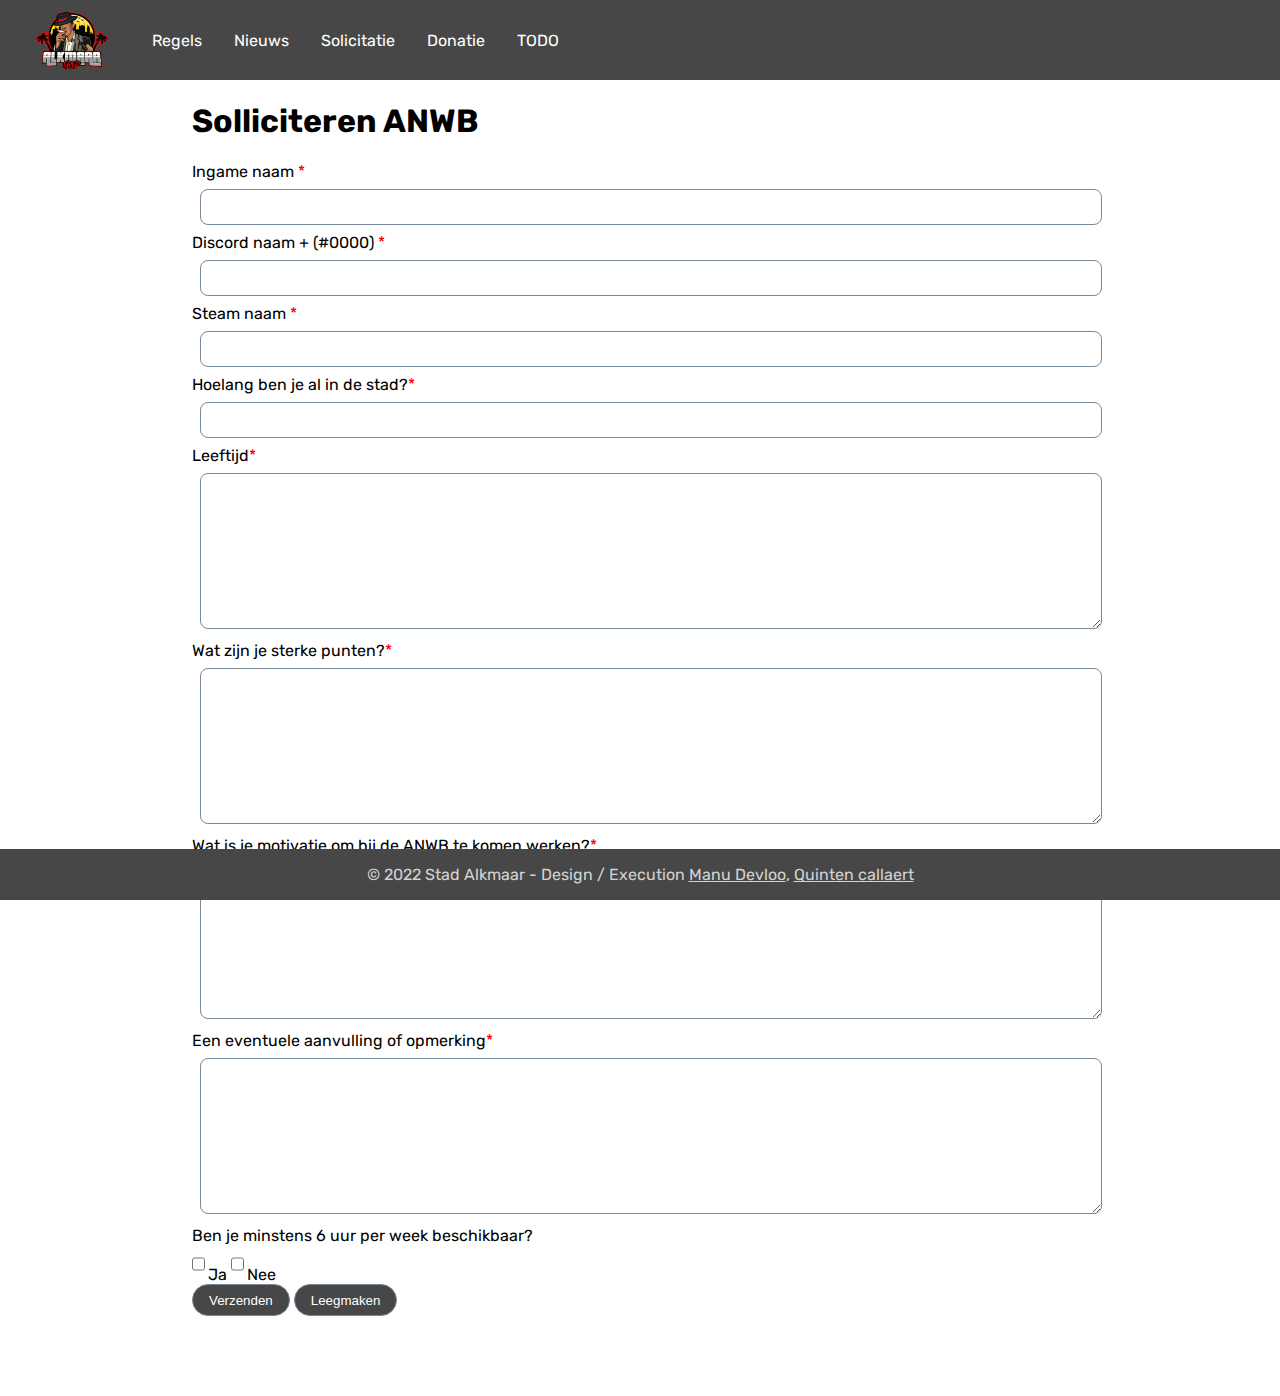
<file: Other-Pages/Solicitaties/anwb/anwb.html>
<!DOCTYPE html>
<html lang="nl">

<head>
    <meta charset="UTF-8">
    <meta http-equiv="X-UA-Compatible" content="IE=edge">
    <meta name="viewport" content="width=device-width, initial-scale=1.0">

    <script src="https://code.jquery.com/jquery-1.10.2.js"></script>
    <script src="anwb.js"></script>
    <link rel="stylesheet" href="/navbar/css/navbar.css">
    <link rel="stylesheet" href="anwb.css">

    <title>Sollicitatie ANWb</title>
</head>

<body>
    <header>
        <div id="nav-placeholder"></div>
    </header>

    <main>
        <h1>Solliciteren ANWB</h1>

        <form onsubmit="sendContact(event)">
            <label for="IngameNaam">Ingame naam <span>*</span>
                <br>
                <input type="text" class="groot" id="IngameNaam" required>
            </label>

            <label for="DiscordNaam">Discord naam + (#0000) <span>*</span>
                <input type="text" class="groot" id="DiscordNaam" required>
            </label>

            <label for="SteamNaam">Steam naam <span>*</span>
                <input type="text" class="groot" id="SteamNaam" required>
            </label>

            <label for="Hoelang">Hoelang ben je al in de stad?<span>*</span>
                <input type="number" class="groot" id="Hoelang" required>
            </label>

            <label for="Leeftijd">Leeftijd<span>*</span>
                <br>
                <textarea cols="30" rows="10" id="Leeftijd" required></textarea>
            </label>

            <label for="SterkePunten">Wat zijn je sterke punten?<span>*</span>
                <br>
                <textarea cols="30" rows="10" id="SterkePunten" required></textarea>
            </label>

            <label for="Motivatie">Wat is je motivatie om bij de ANWB te komen werken?<span>*</span>
                <br>
                <textarea cols="30" rows="10" id="Motivatie" required></textarea>
            </label>

            <label for="Aanvulling">Een eventuele aanvulling of opmerking<span>*</span>
                <br>
                <textarea cols="30" rows="10" id="Aanvulling" required></textarea> 
            </label>

            <label for="Progress">Ben je minstens 6 uur per week beschikbaar?
                <br>
                <input class="check" type="checkbox" name="keuze" value="1">Ja
                <input type="checkbox" id="Progress">Nee
            </label>
            <br>
            <input type="submit" class="solli" value="Verzenden">
            <input type="reset" class="solli" value="Leegmaken">

            
        </form>
    </main>

    <footer>
        <p>© 2022 Stad Alkmaar - Design / Execution
            <a href="">Manu Devloo</a>, <a href="">Quinten callaert</a>
        </p>
    </footer>

</body>

</html>
</file>
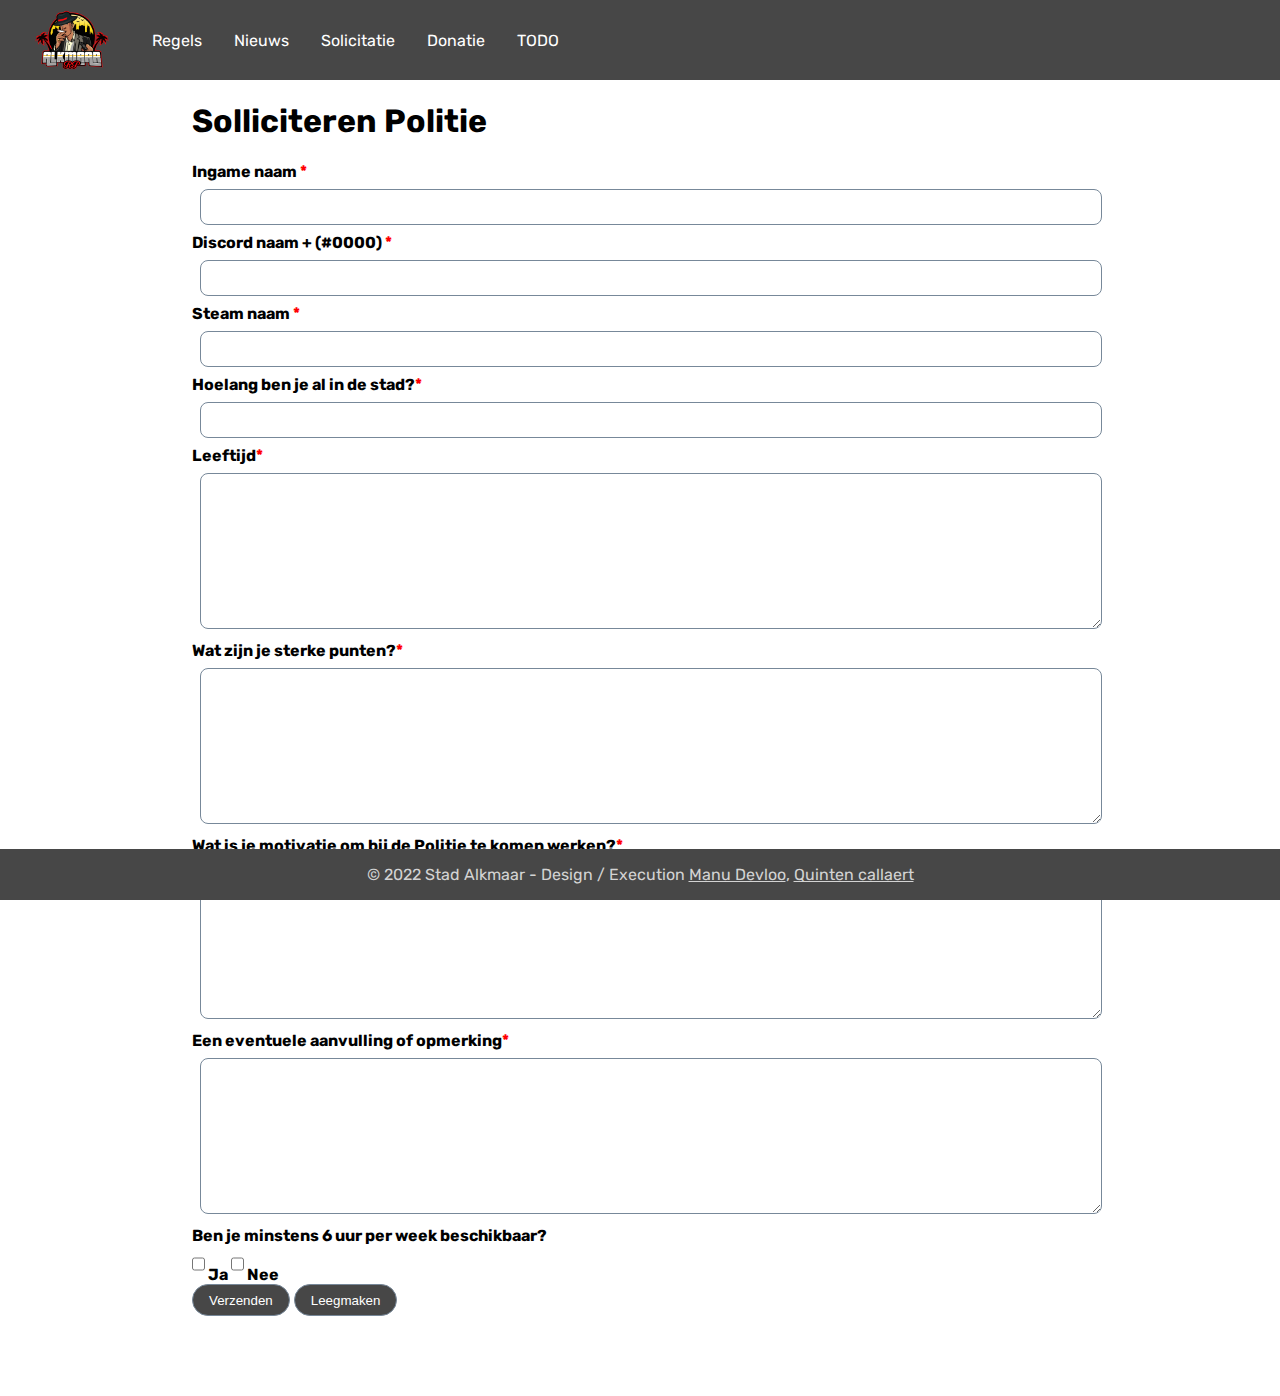
<file: Other-Pages/Solicitaties/Politie/politie.html>
<!DOCTYPE html>
<html lang="nl">

<head>
    <meta charset="UTF-8">
    <meta http-equiv="X-UA-Compatible" content="IE=edge">
    <meta name="viewport" content="width=device-width, initial-scale=1.0">

    <script src="https://code.jquery.com/jquery-1.10.2.js"></script>
    <script src="politie.js"></script>
    <link rel="stylesheet" href="/navbar/css/navbar.css">
    <link rel="stylesheet" href="politie.css">

    <title>Sollicitatie Politie</title>
</head>

<body>
    <header>
        <div id="nav-placeholder"></div>
    </header>

    <main>
        <h1>Solliciteren Politie</h1>

        <form onsubmit="sendContact(event)">
            <label for="IngameNaam">Ingame naam <span>*</span>
                <br>
                <input type="text" class="groot" id="IngameNaam" required>
            </label>

            <label for="DiscordNaam">Discord naam + (#0000) <span>*</span>
                <input type="text" class="groot" id="DiscordNaam" required>
            </label>

            <label for="SteamNaam">Steam naam <span>*</span>
                <input type="text" class="groot" id="SteamNaam" required>
            </label>

            <label for="Hoelang">Hoelang ben je al in de stad?<span>*</span>
                <input type="number" class="groot" id="Hoelang" required>
            </label>

            <label for="Leeftijd">Leeftijd<span>*</span>
                <br>
                <textarea cols="30" rows="10" id="Leeftijd" required></textarea>
            </label>

            <label for="SterkePunten">Wat zijn je sterke punten?<span>*</span>
                <br>
                <textarea cols="30" rows="10" id="SterkePunten" required></textarea>
            </label>

            <label for="Motivatie">Wat is je motivatie om bij de Politie te komen werken?<span>*</span>
                <br>
                <textarea cols="30" rows="10" id="Motivatie" required></textarea>
            </label>

            <label for="Aanvulling">Een eventuele aanvulling of opmerking<span>*</span>
                <br>
                <textarea cols="30" rows="10" id="Aanvulling" required></textarea> 
            </label>

            <label for="Progress">Ben je minstens 6 uur per week beschikbaar?
                <br>
                <input class="check" type="checkbox" name="keuze" value="1">Ja
                <input type="checkbox" id="Progress">Nee
            </label>
            <br>
            <input type="submit" class="solli" value="Verzenden">
            <input type="reset" class="solli" value="Leegmaken">

            
        </form>
    </main>

    <footer>
        <p>© 2022 Stad Alkmaar - Design / Execution
            <a href="">Manu Devloo</a>, <a href="">Quinten callaert</a>
        </p>
    </footer>

</body>

</html>
</file>
<file: Other-Pages/Basic-Rules/style/Basic-Rules.css>
.Rules {
    margin-bottom: 5rem;
    display: grid;
    grid-template-columns: 40% 40%;
    justify-content: center;
    column-gap: 10%;
    max-width: 1100px;
    list-style: decimal-leading-zero;
}

.Rules li {

    color: black;
    margin-bottom: 1.5rem;
}

li a {
    color: inherit;
}

h2{
    margin-left: 1rem;
}

.Span{
    grid-column: 1/3;
}

.overvalSub, .autoCat, .politieSub{
    display: grid;
    grid-template-columns: 40% 40%;
    justify-content: center;
    column-gap: 10%;
}

.Rules-Nav {
    border: 2px solid rgb(71, 71, 71);
    background-color: rgb(71, 71, 71);
    position: fixed;
    right: 2rem;
    top: 30%;
    border-radius: 0.5rem;
    padding: 1rem;
    padding-left: 0rem;
    padding-right: 2rem;
    list-style: none;
    height: 25rem;

}

.Rules-Nav li {
    margin-bottom: 1.5rem;
    color: white;
    list-style: none;
    opacity: 100%;
}

.Rules-Nav-Links {
    width: 13rem;
    transition: width 2s;
}

.Rules-Nav-Links li {
    opacity: 1;
    transition: opacity 1s;
}

#open-close {
    display: none;
}

#open-close:checked~.Rules-Nav-Links {
    width: 0.5rem;
}

#open-close:checked~.Rules-Nav-Links li {
    opacity: 0;
    pointer-events: none
}

#open-close:checked~.open {
    -webkit-transform: scaleX(1);
    transform: scaleX(1);
}

.open {
    position: absolute;
    top: 42%;
    right: 1.5rem;
    -webkit-transform: scaleX(-1);
    transform: scaleX(-1);
    transition: transform 1s;
}
</file>
<file: navbar/css/navbar.css>
@import url('https://fonts.googleapis.com/css2?family=Rubik:ital,wght@0,300;0,400;0,500;0,600;0,700;0,800;0,900;1,300;1,400;1,500;1,600;1,700;1,800;1,900&family=Texturina:wght@600;800&display=swap');

html{
    scroll-behavior: smooth;
}

body{
    margin: 0;
    padding: 0;
    margin-top: 3rem;
    width: 100%;
    font-family: 'Rubik', sans-serif;
}

.Bac-Nav{
    background-color: rgb(71, 71, 71);
    height: 5rem;
    position: absolute;
    top: 0;
    width: 100%;
    
}

.Nav{
    background-color: #00000031;
    position: fixed;
    top: 0;
    width: 100%;
    height: 5rem;
}

.Nav:hover{
    background-color: rgb(71, 71, 71);
}

.Nav ul{
    display: flex;
    height: 100%;
    margin-top: 0;
    align-items: center;
}

.Nav-item{
    list-style: none;
    margin-left: 2rem;
    color: white;
}

.Nav-item a{
    text-decoration: none;
    color: inherit;
}

.first{
    margin-left: 0;
}

.logo{
    float: left;
}

.logo img{
    width: 5rem;
}

footer{
    background-color: rgb(71, 71, 71);
    color: lightgrey;
    position: fixed;
    bottom: 0;
    width: 100%;
    text-align: center;
}

footer a {
    color: inherit;
}
</file>
<file: Other-Pages/Solicitaties/ambu/ambu.css>
main{
    margin-left: 15%;
    margin-right: 15%;
    margin-top: 8%;
}

form{
    margin-bottom: 5rem;
}

label{
    width: 100%;
    font-size: 16px;
    font-weight: bold;
}

label span{
    color: red;
}

input{
    margin-left: 0;
    border-radius: 0.5rem;
    border: 1px solid lightslategray;
    height: 2rem;
}

.groot{
    width: 100%;
    margin: 0.5rem;
}

.klein{
    width: 45%;
    margin: 0.5rem;
}

textarea{
    width: 100%;
    border-radius: 0.5rem;
    border: 1px solid lightslategray;
    height: fit-content;
    margin: 0.5rem;
}

.solli{
    padding: 1rem;
    padding-top: 0.5rem;
    padding-bottom: 0.5rem;
    border-radius: 1rem;
    background-color: rgb(71, 71, 71);
    color: white;
}

.check{
    padding-right: 2rem;
}
</file>
<file: Other-Pages/Solicitaties/anwb/anwb.css>
main{
    margin-left: 15%;
    margin-right: 15%;
    margin-top: 8%;
}

form{
    margin-bottom: 5rem;
}

label{
    width: 100%;
    font-size: 16px;
}

label span{
    color: red;
}

input{
    margin-left: 0;
    border-radius: 0.5rem;
    border: 1px solid lightslategray;
    height: 2rem;
}

.groot{
    width: 100%;
    margin: 0.5rem;
}

.klein{
    width: 45%;
    margin: 0.5rem;
}

textarea{
    width: 100%;
    border-radius: 0.5rem;
    border: 1px solid lightslategray;
    height: fit-content;
    margin: 0.5rem;
}

.solli{
    padding: 1rem;
    padding-top: 0.5rem;
    padding-bottom: 0.5rem;
    border-radius: 1rem;
    background-color: rgb(71, 71, 71);
    color: white;
}

.check{
    padding-right: 2rem;
}
</file>
<file: Other-Pages/Solicitaties/Politie/politie.css>
main{
    margin-left: 15%;
    margin-right: 15%;
    margin-top: 8%;
}

form{
    margin-bottom: 5rem;
}

label{
    width: 100%;
    font-size: 16px;
    font-weight: bold;
}

label span{
    color: red;
}

input{
    margin-left: 0;
    border-radius: 0.5rem;
    border: 1px solid lightslategray;
    height: 2rem;
}

.groot{
    width: 100%;
    margin: 0.5rem;
}

.klein{
    width: 45%;
    margin: 0.5rem;
}

textarea{
    width: 100%;
    border-radius: 0.5rem;
    border: 1px solid lightslategray;
    height: fit-content;
    margin: 0.5rem;
}

.solli{
    padding: 1rem;
    padding-top: 0.5rem;
    padding-bottom: 0.5rem;
    border-radius: 1rem;
    background-color: rgb(71, 71, 71);
    color: white;
}

.check{
    padding-right: 2rem;
}
</file>
